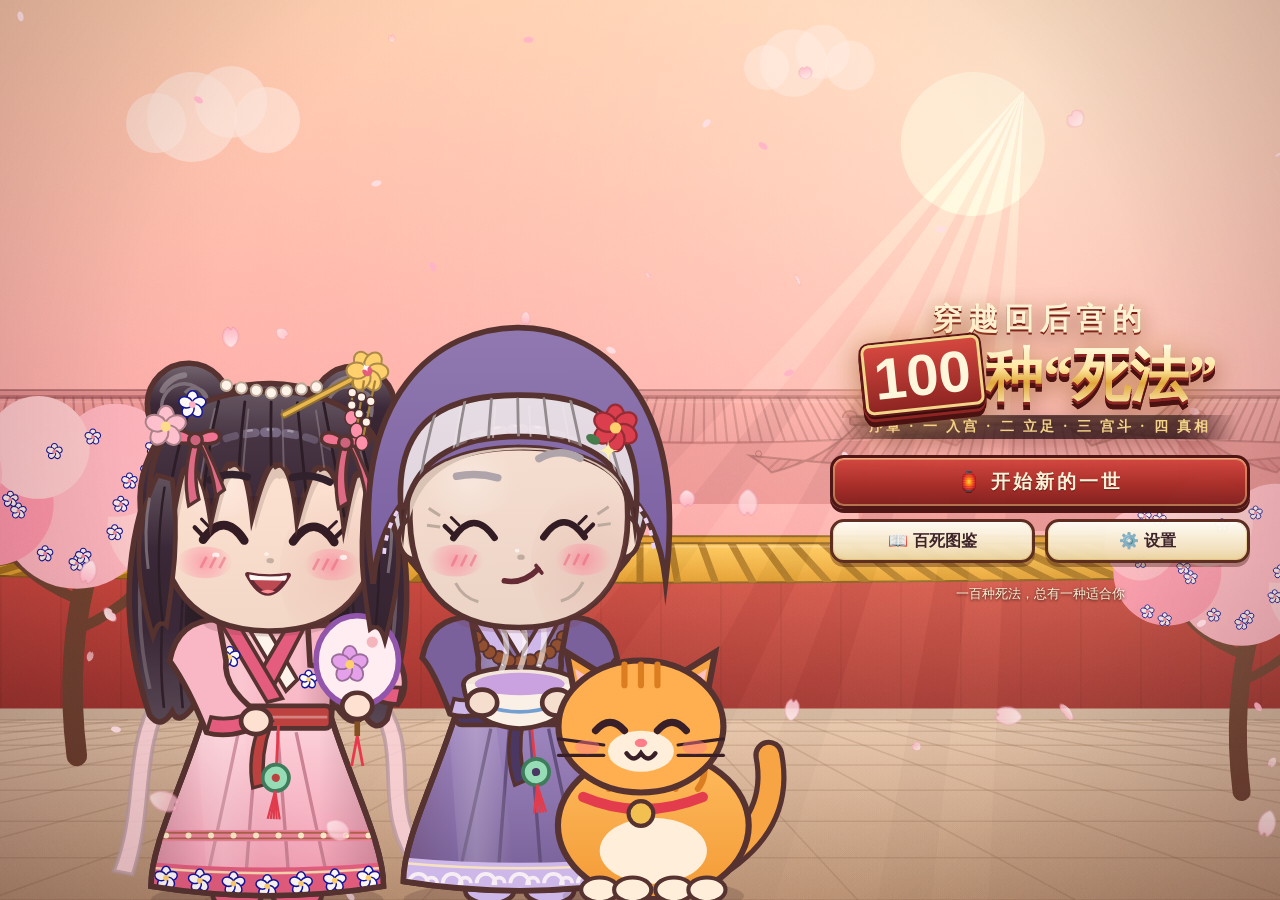
<file: index.html>
<!DOCTYPE html>
<html lang="zh-CN">
<head>
<meta charset="utf-8"><meta name="build" content="202610042229">
<meta name="viewport" content="width=device-width,initial-scale=1,maximum-scale=1,user-scalable=no,viewport-fit=cover">
<meta name="theme-color" content="#7a2a2a">
<meta name="apple-mobile-web-app-capable" content="yes">
<title>穿越回后宫的100种“死法”</title>
<link rel="icon" href="data:image/svg+xml,%3Csvg xmlns='http://www.w3.org/2000/svg' viewBox='0 0 64 64'%3E%3Ccircle cx='32' cy='32' r='30' fill='%23c0392b'/%3E%3Ctext x='32' y='44' font-size='34' text-anchor='middle' fill='%23fff'%3E卒%3C/text%3E%3C/svg%3E">
<link rel="stylesheet" href="style.css?v=202610042229">
<link rel="stylesheet" href="polish.css?v=202610042229">
</head>
<body class="nohud port">
<div id="app">
  <canvas id="stage"></canvas>
  <div id="tapLayer"></div>
  <div id="skipBadge"></div>
  <div id="hud">
    <div id="dayPill" class="pill"><b>序章</b></div>
    <div id="lifePill" class="pill">第1世</div>
    <button id="btnAuto" class="hbtn" aria-label="自动播放">▶</button>
    <button id="btnSkip" class="hbtn" aria-label="快进">⏩</button>
    <button id="btnMenu" class="hbtn" aria-label="菜单">☰</button>
    <div id="stats" title="点我看属性说明"></div>
  </div>
  <div id="dlg"><div class="nameTag"></div><div class="txt"></div><div class="next">▼</div></div>
  <div id="choices"></div>
  <div id="toasts"></div>

  <div id="dayCard" class="ov"><div class="dc"><div class="big"></div><div class="sub"></div></div></div>
  <div id="chapterCard" class="ov"><div class="cc"><div class="ct"></div><div class="cs"></div></div></div>

  <div id="titleOv" class="ov">
    <div class="logo"><div class="l1">穿越回后宫的</div><div class="l2"><span class="n100">100</span>种<q>死法</q></div><div class="l3">序章 · 一 入宫 · 二 立足 · 三 宫斗 · 四 真相</div></div>
    <div class="tbtns"><button class="btn pri tnew">🏮 开始新的一世</button><button class="btn tcont">📜 继续这一世</button><button class="btn tchap">📚 章节选择</button><button class="btn tgal">📖 百死图鉴</button><button class="btn tset">⚙️ 设置</button></div>
    <div class="tinfo"></div>
  </div>

  <div id="nameOv" class="ov"><div class="ncard">
    <div class="ntitle"></div><div class="nsub"></div><div class="nfields"></div><div class="nmsg"></div>
    <div class="nbtns"><button class="btn dice">🎲 随机</button><button class="btn pri seal"><span>落印</span></button></div>
    <div class="nhint">可以用英文字母……但后果自负 😏</div>
  </div></div>

  <div id="deathOv" class="ov"><div class="scroll">
    <div class="rod top"></div>
    <div class="paper">
      <div class="dno"></div><div class="dtitle"></div>
      <div class="dart"><canvas></canvas><div class="dnew">✨ 新收录</div></div>
      <div class="dcat"></div><div class="ddesc"></div><div class="droast"></div><div class="dmem"></div>
      <div class="dbtns"><button class="btn dspeak">🗣️ 再吐槽一次</button><button class="btn dmute"></button><button class="btn pri dgo">去奈何桥 ➜</button></div>
      <div class="dstamp">卒</div>
    </div>
    <div class="rod bot"></div>
  </div></div>

  <div id="stationOv" class="ov">
    <div class="sthead">🌉 奈何桥 · 轮回中转站</div>
    <canvas></canvas>
    <div class="stpanel"><div class="mpsay"></div><div class="mpstat"></div>
      <div class="stbtns"><button class="btn pri rb"></button><button class="btn rs">🐴 回到马车上</button><button class="btn rg">📖 图鉴</button><button class="btn rn">✍️ 改名</button></div>
    </div>
  </div>

  <div id="galleryOv" class="ov"><div class="gwrap">
    <div class="ghead"><b>📖 百死图鉴</b><button class="btn gclose">✕</button></div>
    <div class="gcount"></div>
    <div class="tabs"><button class="tab on" data-tab="death">💀 死法</button><button class="tab" data-tab="memory">🔮 记忆碎片</button><button class="tab" data-tab="ending">🏁 结局</button><button class="tab" data-tab="reward">🎁 奖励</button></div>
    <div class="ggrid"></div>
  </div></div>

  <div id="endOv" class="ov"><div class="ecard"><div class="etitle"></div><div class="ebody"></div>
    <div class="ebtns"><button class="btn pri en">▶ 进入下一章</button><button class="btn eg">📖 图鉴</button><button class="btn er">🔁 再来一世（收集死法）</button><button class="btn et">🏯 回到标题</button></div></div></div>

  <div id="gameOv"></div>
  <div id="modal" class="ov"><div class="mcard"><button class="mx" aria-label="关闭" title="关闭（Esc）">✕</button><div class="mtitle"></div><div class="mbody"></div><div class="mbtns"></div></div></div>
  <div id="fader"></div>
</div>
<script src="data/deaths.js?v=202610042229"></script>
<script src="data/memories.js?v=202610042229"></script>
<script src="data/deaths_ch2.js?v=202610042229"></script>
<script src="data/deaths_ch3.js?v=202610042229"></script>
<script src="data/deaths_ch4.js?v=202610042229"></script>
<script src="data/deaths_ch5.js?v=202610042229"></script>
<script src="art.js?v=202610042229"></script>
<script src="art_bg.js?v=202610042229"></script>
<script src="art_ch2.js?v=202610042229"></script>
<script src="art_ch3.js?v=202610042229"></script>
<script src="art_ch4.js?v=202610042229"></script>
<script src="art_ch5.js?v=202610042229"></script>
<script src="fx.js?v=202610042229"></script>
<script src="audio.js?v=202610042229"></script>
<script src="engine.js?v=202610042229"></script>
<script src="ui.js?v=202610042229"></script>
<script src="minigames/quiz.js?v=202610042229"></script>
<script src="minigames/tea.js?v=202610042229"></script>
<script src="minigames/gomoku.js?v=202610042229"></script>
<script src="minigames/milktea.js?v=202610042229"></script>
<script src="minigames/embroider.js?v=202610042229"></script>
<script src="minigames/dance.js?v=202610042229"></script>
<script src="minigames/cards.js?v=202610042229"></script>
<script src="minigames/spot.js?v=202610042229"></script>
<script src="minigames/escape.js?v=202610042229"></script>
<script src="minigames/sneak.js?v=202610042229"></script>
<script src="minigames/jianyao.js?v=202610042229"></script>
<script src="minigames/anhao.js?v=202610042229"></script>
<script src="minigames/huozai.js?v=202610042229"></script>
<script src="minigames/juzheng.js?v=202610042229"></script>
<script src="minigames/zuoci.js?v=202610042229"></script>
<script src="chapters/ch0.js?v=202610042229"></script>
<script src="chapters/ch1.js?v=202610042229"></script>
<script src="chapters/ch2.js?v=202610042229"></script>
<script src="chapters/ch3.js?v=202610042229"></script>
<script src="chapters/ch4.js?v=202610042229"></script>
<script src="chapters/ch5.js?v=202610042229"></script>
<script>
PALACE.G.setTitleCast = function () {
  const st = PALACE.G.stage;
  st.cast = [{ id: 'me', face: 'smile', pos: 0.36, x: 0.36, a: 1, pose: 'fan', prop: 'fan' }, { id: 'mengpo', face: 'smirk', pos: 0.7, x: 0.7, a: 1, prop: 'soup' }];
  st.cat = { pos: 0.88, x: 0.88, mood: 'happy' };
};
PALACE.G.boot();
</script>
</body>
</html>
</file>
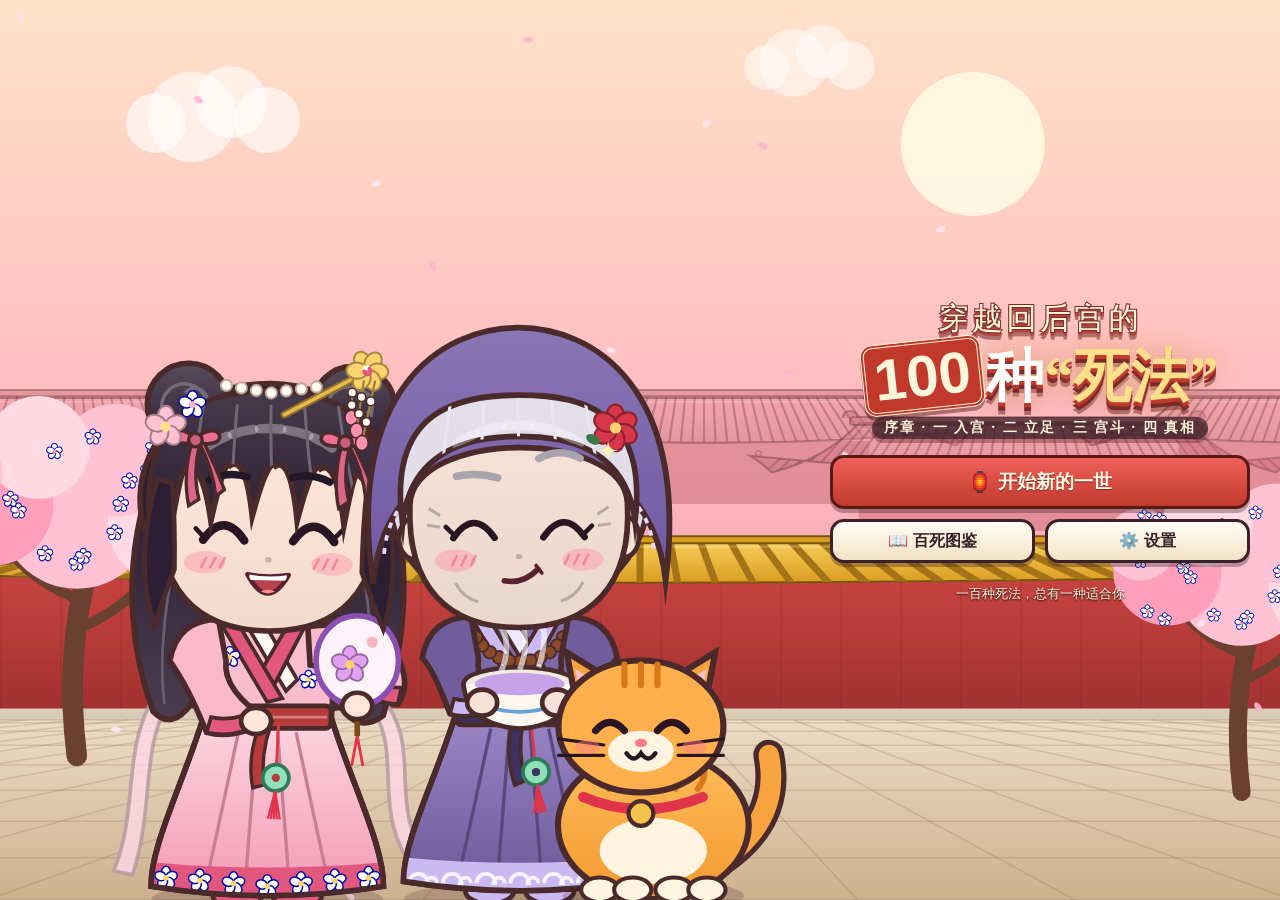
<file: v1/index.html>
<!DOCTYPE html>
<html lang="zh-CN">
<head>
<meta charset="utf-8"><meta name="build" content="202610042229">
<meta name="viewport" content="width=device-width,initial-scale=1,maximum-scale=1,user-scalable=no,viewport-fit=cover">
<meta name="theme-color" content="#7a2a2a">
<meta name="apple-mobile-web-app-capable" content="yes">
<title>穿越回后宫的100种“死法”</title>
<link rel="icon" href="data:image/svg+xml,%3Csvg xmlns='http://www.w3.org/2000/svg' viewBox='0 0 64 64'%3E%3Ccircle cx='32' cy='32' r='30' fill='%23c0392b'/%3E%3Ctext x='32' y='44' font-size='34' text-anchor='middle' fill='%23fff'%3E卒%3C/text%3E%3C/svg%3E">
<link rel="stylesheet" href="style.css?v=202610042229">
</head>
<body class="nohud port">
<div id="app">
  <canvas id="stage"></canvas>
  <div id="tapLayer"></div>
  <div id="skipBadge"></div>
  <div id="hud">
    <div id="dayPill" class="pill"><b>序章</b></div>
    <div id="lifePill" class="pill">第1世</div>
    <button id="btnAuto" class="hbtn" aria-label="自动播放">▶</button>
    <button id="btnSkip" class="hbtn" aria-label="快进">⏩</button>
    <button id="btnMenu" class="hbtn" aria-label="菜单">☰</button>
    <div id="stats" title="点我看属性说明"></div>
  </div>
  <div id="dlg"><div class="nameTag"></div><div class="txt"></div><div class="next">▼</div></div>
  <div id="choices"></div>
  <div id="toasts"></div>

  <div id="dayCard" class="ov"><div class="dc"><div class="big"></div><div class="sub"></div></div></div>
  <div id="chapterCard" class="ov"><div class="cc"><div class="ct"></div><div class="cs"></div></div></div>

  <div id="titleOv" class="ov">
    <div class="logo"><div class="l1">穿越回后宫的</div><div class="l2"><span class="n100">100</span>种<q>死法</q></div><div class="l3">序章 · 一 入宫 · 二 立足 · 三 宫斗 · 四 真相</div></div>
    <div class="tbtns"><button class="btn pri tnew">🏮 开始新的一世</button><button class="btn tcont">📜 继续这一世</button><button class="btn tchap">📚 章节选择</button><button class="btn tgal">📖 百死图鉴</button><button class="btn tset">⚙️ 设置</button></div>
    <div class="tinfo"></div>
  </div>

  <div id="nameOv" class="ov"><div class="ncard">
    <div class="ntitle"></div><div class="nsub"></div><div class="nfields"></div><div class="nmsg"></div>
    <div class="nbtns"><button class="btn dice">🎲 随机</button><button class="btn pri seal"><span>落印</span></button></div>
    <div class="nhint">可以用英文字母……但后果自负 😏</div>
  </div></div>

  <div id="deathOv" class="ov"><div class="scroll">
    <div class="rod top"></div>
    <div class="paper">
      <div class="dno"></div><div class="dtitle"></div>
      <div class="dart"><canvas></canvas><div class="dnew">✨ 新收录</div></div>
      <div class="dcat"></div><div class="ddesc"></div><div class="droast"></div><div class="dmem"></div>
      <div class="dbtns"><button class="btn dspeak">🗣️ 再吐槽一次</button><button class="btn dmute"></button><button class="btn pri dgo">去奈何桥 ➜</button></div>
      <div class="dstamp">卒</div>
    </div>
    <div class="rod bot"></div>
  </div></div>

  <div id="stationOv" class="ov">
    <div class="sthead">🌉 奈何桥 · 轮回中转站</div>
    <canvas></canvas>
    <div class="stpanel"><div class="mpsay"></div><div class="mpstat"></div>
      <div class="stbtns"><button class="btn pri rb"></button><button class="btn rs">🐴 回到马车上</button><button class="btn rg">📖 图鉴</button><button class="btn rn">✍️ 改名</button></div>
    </div>
  </div>

  <div id="galleryOv" class="ov"><div class="gwrap">
    <div class="ghead"><b>📖 百死图鉴</b><button class="btn gclose">✕</button></div>
    <div class="gcount"></div>
    <div class="tabs"><button class="tab on" data-tab="death">💀 死法</button><button class="tab" data-tab="memory">🔮 记忆碎片</button><button class="tab" data-tab="ending">🏁 结局</button><button class="tab" data-tab="reward">🎁 奖励</button></div>
    <div class="ggrid"></div>
  </div></div>

  <div id="endOv" class="ov"><div class="ecard"><div class="etitle"></div><div class="ebody"></div>
    <div class="ebtns"><button class="btn pri en">▶ 进入下一章</button><button class="btn eg">📖 图鉴</button><button class="btn er">🔁 再来一世（收集死法）</button><button class="btn et">🏯 回到标题</button></div></div></div>

  <div id="gameOv"></div>
  <div id="modal" class="ov"><div class="mcard"><button class="mx" aria-label="关闭" title="关闭（Esc）">✕</button><div class="mtitle"></div><div class="mbody"></div><div class="mbtns"></div></div></div>
  <div id="fader"></div>
</div>
<script src="data/deaths.js?v=202610042229"></script>
<script src="data/memories.js?v=202610042229"></script>
<script src="data/deaths_ch2.js?v=202610042229"></script>
<script src="data/deaths_ch3.js?v=202610042229"></script>
<script src="data/deaths_ch4.js?v=202610042229"></script>
<script src="data/deaths_ch5.js?v=202610042229"></script>
<script src="art.js?v=202610042229"></script>
<script src="art_bg.js?v=202610042229"></script>
<script src="art_ch2.js?v=202610042229"></script>
<script src="art_ch3.js?v=202610042229"></script>
<script src="art_ch4.js?v=202610042229"></script>
<script src="art_ch5.js?v=202610042229"></script>
<script src="audio.js?v=202610042229"></script>
<script src="engine.js?v=202610042229"></script>
<script src="ui.js?v=202610042229"></script>
<script src="minigames/quiz.js?v=202610042229"></script>
<script src="minigames/tea.js?v=202610042229"></script>
<script src="minigames/gomoku.js?v=202610042229"></script>
<script src="minigames/milktea.js?v=202610042229"></script>
<script src="minigames/embroider.js?v=202610042229"></script>
<script src="minigames/dance.js?v=202610042229"></script>
<script src="minigames/cards.js?v=202610042229"></script>
<script src="minigames/spot.js?v=202610042229"></script>
<script src="minigames/escape.js?v=202610042229"></script>
<script src="minigames/sneak.js?v=202610042229"></script>
<script src="minigames/jianyao.js?v=202610042229"></script>
<script src="minigames/anhao.js?v=202610042229"></script>
<script src="minigames/huozai.js?v=202610042229"></script>
<script src="minigames/juzheng.js?v=202610042229"></script>
<script src="minigames/zuoci.js?v=202610042229"></script>
<script src="chapters/ch0.js?v=202610042229"></script>
<script src="chapters/ch1.js?v=202610042229"></script>
<script src="chapters/ch2.js?v=202610042229"></script>
<script src="chapters/ch3.js?v=202610042229"></script>
<script src="chapters/ch4.js?v=202610042229"></script>
<script src="chapters/ch5.js?v=202610042229"></script>
<script>
PALACE.G.setTitleCast = function () {
  const st = PALACE.G.stage;
  st.cast = [{ id: 'me', face: 'smile', pos: 0.36, x: 0.36, a: 1, pose: 'fan', prop: 'fan' }, { id: 'mengpo', face: 'smirk', pos: 0.7, x: 0.7, a: 1, prop: 'soup' }];
  st.cat = { pos: 0.88, x: 0.88, mood: 'happy' };
};
PALACE.G.boot();
</script>
</body>
</html>
</file>
<file: style.css>
/* 穿越回后宫的100种“死法” —— 宣纸 / 卷轴 / 印章风格 UI */
:root{--ink:#3a2028;--red:#c0392b;--red2:#8e2a22;--gold:#e8b84a;--paper:#fff8ea;--paper2:#f6e7c8;--pink:#f7a8c0;--purple:#8a63c9;--sat:env(safe-area-inset-top,0px);--sab:env(safe-area-inset-bottom,0px);--sal:env(safe-area-inset-left,0px);--sar:env(safe-area-inset-right,0px);
--font:"Noto Sans CJK SC","PingFang SC","Microsoft YaHei",sans-serif;--serif:"Noto Serif CJK SC","Songti SC","STSong",serif}
*{box-sizing:border-box;-webkit-tap-highlight-color:transparent}
html,body{margin:0;height:100%;overflow:hidden;background:#2a1820;color:var(--ink);font-family:var(--font);touch-action:manipulation;-webkit-user-select:none;user-select:none;overscroll-behavior:none}
#app{position:fixed;inset:0;overflow:hidden}
#stage{position:absolute;inset:0;display:block;transition:filter .6s}
#stage.gray{filter:grayscale(.85) brightness(.8)}
#tapLayer{position:absolute;inset:0}
button{font-family:inherit;color:inherit;cursor:pointer}
.btn{min-height:44px;padding:8px 16px;border-radius:14px;border:3px solid var(--ink);background:linear-gradient(#fffdf6,#f3e2c4);font-size:16px;font-weight:700;box-shadow:0 4px 0 rgba(58,32,40,.35);transition:transform .08s}
.btn:active{transform:translateY(3px);box-shadow:0 1px 0 rgba(58,32,40,.35)}
.btn.pri{background:linear-gradient(#f0605a,#c0392b);color:#fff8e6;border-color:#5a1a14;text-shadow:0 1px 0 #7a1a14}
.btn.warn{background:#fde2e2;color:#8e2a22}
.ov{position:absolute;inset:0;display:none;z-index:20}
.ov.show{display:flex}

/* ---------- HUD ---------- */
#hud{position:absolute;left:0;right:0;top:0;padding:calc(6px + var(--sat)) calc(8px + var(--sar)) 4px calc(8px + var(--sal));display:flex;flex-wrap:wrap;gap:6px;align-items:center;z-index:8;pointer-events:none}
#hud>*{pointer-events:auto}
body.nohud #hud{display:none}
.pill{background:rgba(255,248,234,.92);border:2.5px solid var(--ink);border-radius:999px;padding:3px 12px;font-size:14px;box-shadow:0 2px 0 rgba(0,0,0,.2);white-space:nowrap}
#dayPill b{color:var(--red)} #dayPill i{font-style:normal;margin-left:6px;font-size:12px}
#lifePill{background:#efe3ff;color:#5a3a8a}
.hbtn{width:40px;height:40px;border-radius:50%;border:2.5px solid var(--ink);background:rgba(255,248,234,.92);font-size:17px;box-shadow:0 2px 0 rgba(0,0,0,.2);padding:0}
#btnAuto{margin-left:auto}#btnAuto.on{background:var(--gold)}
#btnSkip.on{background:var(--gold)}
#stats{display:flex;gap:4px;flex-wrap:nowrap;order:5;width:100%;cursor:pointer}
.st{flex:1;display:flex;align-items:center;justify-content:center;gap:2px;background:rgba(255,248,234,.88);border:2px solid rgba(58,32,40,.6);border-radius:10px;padding:2px 2px;font-size:13px;font-weight:700;min-width:0}
.st em{font-style:normal;font-size:12px}
body.land #stats{width:auto;order:2;flex:0 1 auto} body.land .st{flex:0 0 auto;padding:2px 6px}
body.land #btnAuto{margin-left:auto;order:3} body.land #btnSkip{order:3} body.land #btnMenu{order:4} body.land #lifePill{order:1}

/* ---------- 对话气泡 ---------- */
#dlg{position:absolute;z-index:9;display:none;left:calc(10px + var(--sal));right:calc(10px + var(--sar));bottom:calc(12px + var(--sab));min-height:118px;padding:22px 20px 24px;background:#fff;border:3.5px solid var(--ink);border-radius:26px;box-shadow:5px 6px 0 rgba(58,32,40,.28);font-size:17px;line-height:1.65;cursor:pointer}
#dlg.show{display:block;animation:pop .22s cubic-bezier(.3,1.6,.6,1)}
#dlg.choosing{display:none}
#dlg .txt{min-height:3.2em;white-space:normal;word-break:break-word}
#dlg .nameTag{position:absolute;top:-17px;left:18px;background:linear-gradient(#ff9fbc,#f0719a);color:#fff;border:3px solid var(--ink);border-radius:999px;padding:1px 14px;font-weight:900;font-size:15px;text-shadow:0 1px 0 #b0406a;box-shadow:0 3px 0 rgba(0,0,0,.2)}
#dlg .next{position:absolute;right:16px;bottom:6px;font-size:13px;color:var(--red);opacity:0}
#dlg.done .next{opacity:1;animation:bob 1s infinite}
#dlg::before,#dlg::after{content:"";position:absolute;display:var(--tail,none)}
/* 竖屏：尾巴朝上指向说话人 */
body.port #dlg.speech::before{left:calc(var(--tailx,60px) - 16px);top:-34px;border:17px solid transparent;border-bottom:20px solid var(--ink);border-top:0;transform:skewX(-14deg)}
body.port #dlg.speech::after{left:calc(var(--tailx,60px) - 11px);top:-25px;border:12px solid transparent;border-bottom:15px solid #fff;border-top:0;transform:skewX(-14deg)}
body.port #dlg.think::before{left:calc(var(--tailx,60px) - 2px);top:-26px;width:16px;height:16px;border-radius:50%;background:#f4efff;border:3px solid #7a62a8}
body.port #dlg.think::after{left:calc(var(--tailx,60px) + 8px);top:-44px;width:10px;height:10px;border-radius:50%;background:#f4efff;border:3px solid #7a62a8}
#dlg.think{background:#f4efff;border-color:#7a62a8;border-style:dashed;border-radius:40px;color:#4a3a6a}
#dlg.think .nameTag{background:linear-gradient(#c3a8ef,#9a7ad0);text-shadow:0 1px 0 #6a4aa0}
#dlg.narr{background:linear-gradient(#fffaf0,#f6e7c8);border-radius:8px;border-color:#7a4a2a;font-family:var(--serif);color:#4a2a1a;box-shadow:5px 6px 0 rgba(58,32,40,.28),inset 0 0 0 4px #fff8ea,inset 0 0 0 6px #d8b888}
#dlg.narr::before,#dlg.narr::after{display:none}
#dlg.big .txt{font-size:22px;font-weight:900}
/* 横屏：对话框在右侧，尾巴朝左 */
body.land #dlg{left:auto;right:calc(12px + var(--sar));width:40%;top:auto;bottom:calc(14px + var(--sab));min-height:120px}
body.land #dlg.speech::before{left:-30px;top:calc(var(--taily,60px) - 14px);border:14px solid transparent;border-right:28px solid var(--ink);border-left:0}
body.land #dlg.speech::after{left:-21px;top:calc(var(--taily,60px) - 10px);border:10px solid transparent;border-right:22px solid #fff;border-left:0}
body.land #dlg.think::before{left:-24px;top:var(--taily,60px);width:14px;height:14px;border-radius:50%;background:#f4efff;border:3px solid #7a62a8}
body.land #dlg.think::after{left:-42px;top:calc(var(--taily,60px) - 12px);width:9px;height:9px;border-radius:50%;background:#f4efff;border:3px solid #7a62a8}

/* ---------- 选项 ---------- */
#choices{position:absolute;z-index:10;display:none;left:calc(10px + var(--sal));right:calc(10px + var(--sar));bottom:calc(10px + var(--sab));max-height:62%;overflow-y:auto;flex-direction:column;gap:9px;padding:4px 2px 6px}
#choices.show{display:flex}
body.land #choices{left:auto;right:calc(12px + var(--sar));width:42%;max-height:78%}
#choices.many{gap:6px}#choices.many .choice{min-height:40px;padding:6px 12px;font-size:15px}
body.land #choices.many{max-height:84%;width:46%}body.land #choices.many .choice{min-height:34px;padding:4px 12px;font-size:14px;line-height:1.3}
body.land #choices.many .cq{padding:3px 10px;font-size:13px}
.cq{align-self:center;background:rgba(58,32,40,.82);color:#fff6dc;border-radius:12px;padding:6px 14px;font-size:14px;text-align:center;font-family:var(--serif)}
.choice{position:relative;text-align:left;min-height:50px;padding:11px 18px 11px 22px;font-size:16px;line-height:1.45;border:3px solid #7a3b2e;border-radius:12px;background:linear-gradient(90deg,#e6c98f 0,#fff9ea 9px,#fff9ea calc(100% - 9px),#e6c98f 100%);box-shadow:0 4px 0 rgba(90,40,30,.35);animation:slideIn .3s backwards;font-weight:600}
.choice:nth-child(2){animation-delay:.05s}.choice:nth-child(3){animation-delay:.1s}.choice:nth-child(4){animation-delay:.15s}.choice:nth-child(5){animation-delay:.2s}
.choice:active,.choice.picked{transform:scale(.97);background:#ffe1a8}
.choice small{display:block;font-size:12px;color:#8a5a3a;font-weight:400}
.choice.memo{border-color:#5a3a9a;background:linear-gradient(90deg,#c9b3ef 0,#f6f0ff 9px,#f6f0ff calc(100% - 9px),#c9b3ef 100%);color:#3a2370}
.choice .crys{margin-right:4px}
.choice.danger{animation:slideIn .3s backwards,wobble 2.6s 0.4s infinite}
.choice .gb{display:inline-block;margin-left:8px;font-size:11px;background:#5a4a6a;color:#fff;border-radius:999px;padding:1px 8px;vertical-align:2px}

/* ---------- 提示 ---------- */
#toasts{position:absolute;z-index:30;top:calc(80px + var(--sat));left:0;right:0;display:flex;flex-direction:column;align-items:center;gap:6px;pointer-events:none}
body.land #toasts{top:calc(54px + var(--sat))}
.toast{background:rgba(255,248,234,.96);border:2.5px solid var(--ink);border-radius:999px;padding:4px 14px;font-size:14px;font-weight:700;box-shadow:0 3px 0 rgba(0,0,0,.2);animation:pop .25s;transition:opacity .4s,transform .4s}
.toast.up{color:#2a7a4a}.toast.down{color:#b0303a}.toast.mem{background:#efe3ff;color:#4a2a8a;border-color:#5a3a9a}.toast.item{background:#fff1c8}
.toast.out{opacity:0;transform:translateY(-10px)}

/* ---------- 过场 ---------- */
#fader{position:absolute;inset:0;z-index:60;background:#1a0e14;opacity:0;pointer-events:none;transition:opacity .26s}
#fader.show{opacity:1;pointer-events:auto}#fader.cut{transition:none}
#dayCard,#chapterCard{z-index:40;align-items:center;justify-content:center;background:rgba(30,16,20,.55);animation:fadeIn .3s}
.dc{background:var(--red);color:#fff6dc;border:5px double #fff3d6;border-radius:16px;padding:22px 40px;text-align:center;transform:rotate(-3deg);box-shadow:0 10px 30px rgba(0,0,0,.4);animation:stampIn .5s cubic-bezier(.3,1.5,.6,1)}
.dc .big{font-family:var(--serif);font-size:46px;font-weight:900;letter-spacing:6px}.dc .sub{font-size:14px;margin-top:4px;opacity:.9}
.cc{text-align:center;color:#fff6dc;animation:fadeIn .8s}
.cc .ct{font-family:var(--serif);font-size:min(9vw,48px);font-weight:900;letter-spacing:4px;text-shadow:0 3px 0 var(--red2),0 0 24px rgba(232,184,74,.6)}
.cc .cs{margin-top:10px;font-size:16px;opacity:.9}

/* ---------- 弹窗 ---------- */
#modal{z-index:50;align-items:center;justify-content:center;background:rgba(30,16,20,.55);padding:calc(10px + var(--sat)) calc(12px + var(--sar)) calc(10px + var(--sab)) calc(12px + var(--sal))}
body.land .mcard{padding:12px 16px}
.mcard{position:relative;display:flex;flex-direction:column;width:min(440px,100%);max-height:100%;overflow:hidden;background:linear-gradient(#fffaf0,#f6e7c8);border:4px solid var(--ink);border-radius:20px;padding:18px;box-shadow:0 8px 0 rgba(0,0,0,.25);animation:pop .25s}
.mtitle{flex:none;font-family:var(--serif);font-size:20px;font-weight:900;color:var(--red2);margin-bottom:6px;padding-right:40px}
.mbody{flex:1 1 auto;min-height:0;overflow-y:auto;-webkit-overflow-scrolling:touch;overscroll-behavior:contain;touch-action:pan-y;margin-right:-6px;padding-right:6px}
.mx{position:absolute;top:8px;right:8px;width:40px;height:40px;border-radius:50%;border:3px solid var(--ink);background:#fff6e0;color:var(--ink);font-size:20px;font-weight:900;line-height:1;cursor:pointer;z-index:2;display:flex;align-items:center;justify-content:center;padding:0;touch-action:manipulation}
.mx:active{transform:scale(.92)}
.dgame{margin-top:6px;font-size:13px;background:#fff3d6;border:2px dashed #c08a5a;border-radius:10px;padding:5px 8px}
.mcard.gskip .mbtns{flex-direction:column}
.mcard.gskip .mbtns .btn{flex:none;width:100%}
.mbody p{margin:6px 0;line-height:1.55}
.mbody canvas.mini{width:100%;height:160px;border-radius:12px;border:3px solid var(--ink);background:#fff}
.mbody .dt{font-family:var(--serif);font-size:20px;font-weight:900;color:var(--red2)}
.mbody .rq{background:#fff;border:2px dashed #c08a5a;border-radius:10px;padding:6px 10px}
.mbtns{flex:none;display:flex;flex-wrap:wrap;gap:8px;justify-content:flex-end;margin-top:12px}
.mbtns .btn{flex:1 1 40%}
.set label{display:flex;align-items:center;justify-content:space-between;gap:10px;margin:10px 0;font-weight:700;font-size:15px}
.set input[type=range]{width:45%} .set input[type=checkbox]{width:24px;height:24px} .set select{font-size:15px;padding:4px}

/* ---------- 标题 ---------- */
#titleOv{z-index:15;flex-direction:column;align-items:center;justify-content:flex-start;padding:calc(18px + var(--sat)) 16px calc(16px + var(--sab));pointer-events:none}
#titleOv>*{pointer-events:auto}
.logo{text-align:center;font-family:var(--serif);font-weight:900;color:#fff6dc;filter:drop-shadow(0 4px 0 rgba(90,20,20,.5));animation:floaty 4s ease-in-out infinite}
.logo .l1{font-size:min(7vw,30px);letter-spacing:4px;-webkit-text-stroke:1px #7a2a2a;color:#fff3d6;text-shadow:0 3px 0 #b0403a}
.logo .l2{font-size:min(13vw,64px);line-height:1.1;color:#fff;text-shadow:0 4px 0 #c0392b,0 8px 0 #7a2a2a,0 0 30px rgba(255,200,120,.7)}
.logo .l2 q{quotes:"“" "”";color:#ffe08a}
.logo .n100{display:inline-block;background:var(--red);color:#fff6dc;border:4px double #fff3d6;border-radius:12px;padding:0 8px;margin-right:4px;transform:rotate(-6deg);text-shadow:none;font-family:var(--font)}
.logo .l3{margin-top:6px;font-size:14px;letter-spacing:2px;background:rgba(58,32,40,.7);display:inline-block;padding:2px 12px;border-radius:999px;text-shadow:none}
.tbtns{margin-top:auto;display:grid;grid-template-columns:1fr 1fr;gap:10px;width:min(440px,100%)}
.tbtns .tnew{grid-column:1/-1;font-size:19px;min-height:54px}
.tinfo{color:#fff6dc;font-size:13px;text-shadow:0 1px 2px #000;margin-top:6px}
body.land #titleOv{align-items:flex-end;justify-content:center;}
body.land .tbtns{margin-top:0}
body.land #titleOv{gap:16px;padding-right:calc(30px + var(--sar))}
body.land .logo,body.land .tbtns{width:min(420px,46%)} body.land .tinfo{width:min(420px,46%);text-align:center}

/* ---------- 命名 ---------- */
#nameOv{z-index:45;align-items:center;justify-content:center;background:rgba(30,16,20,.6);padding:14px}
.ncard{width:min(420px,100%);background:linear-gradient(#e9c48a,#c99558);border:4px solid #5a3018;border-radius:18px;padding:18px 18px 14px;box-shadow:0 10px 0 rgba(0,0,0,.3),inset 0 0 0 4px #f3dcae;animation:pop .3s;max-height:94%;overflow:auto}
#nameOv.modern .ncard{background:linear-gradient(#3a3a5a,#24243a);border-color:#0e0e1a;color:#eae6ff;box-shadow:0 10px 0 rgba(0,0,0,.3),inset 0 0 0 4px #5a5a8a}
.ntitle{font-family:var(--serif);font-size:24px;font-weight:900;text-align:center;color:#5a1a14;letter-spacing:4px}
#nameOv.modern .ntitle{color:#bfb0ff}
.nsub{font-size:14px;text-align:center;margin:4px 0 10px;opacity:.9}
.nf{display:flex;align-items:center;gap:8px;margin-top:8px;font-weight:900}
.nf span{width:56px;flex:none}
.nf input{flex:1;min-width:0;font-size:20px;font-family:var(--serif);padding:8px 12px;border-radius:10px;border:3px solid #5a3018;background:#fffaf0;color:var(--ink);-webkit-user-select:text;user-select:text}
.chips{display:flex;flex-wrap:wrap;gap:6px;margin:6px 0 0 64px}
.chip{border:2px solid rgba(58,32,40,.6);background:rgba(255,248,234,.75);border-radius:999px;padding:4px 10px;font-size:13px;min-height:32px}
#nameOv.modern .chip{background:rgba(220,210,255,.15);color:#eae6ff;border-color:#8a8ac0}
.nmsg{min-height:0;font-size:14px;color:#8e1a14;font-weight:700;margin-top:8px;display:none;background:#fff1e0;border-radius:10px;padding:6px 10px}
.nmsg.on{display:block;animation:shk .3s}
.nbtns{display:flex;gap:10px;margin-top:12px}.nbtns .btn{flex:1}
.seal{font-family:var(--serif);font-size:20px;letter-spacing:6px}
.seal.stamped span{display:inline-block;animation:stampIn .45s}
.nhint{text-align:center;font-size:12px;margin-top:8px;opacity:.75}

/* ---------- 死法卡（圣旨卷轴） ---------- */
#deathOv{z-index:35;align-items:center;justify-content:center;background:radial-gradient(rgba(40,10,10,.4),rgba(20,6,10,.85));padding:calc(10px + var(--sat)) 10px calc(10px + var(--sab))}
.scroll{position:relative;width:min(460px,100%);max-height:100%;display:flex;flex-direction:column}
.scroll .rod{height:22px;border-radius:11px;background:linear-gradient(#a8742a,#f7d670 40%,#b07a20);border:3px solid #5a3a10;margin:0 -12px;position:relative;z-index:2;box-shadow:0 3px 0 rgba(0,0,0,.3)}
.scroll .rod::before,.scroll .rod::after{content:"";position:absolute;top:-6px;width:18px;height:28px;border-radius:6px;background:#7a2a2a;border:3px solid #3a1010}
.scroll .rod::before{left:-14px}.scroll .rod::after{right:-14px}
.scroll .paper{position:relative;overflow:hidden auto;background:linear-gradient(90deg,#f0c85a,#ffe9a0 8%,#fff3c4 50%,#ffe9a0 92%,#f0c85a);border-left:3px solid #8a5a10;border-right:3px solid #8a5a10;padding:14px 18px 16px;text-align:center;max-height:0;transition:max-height .75s cubic-bezier(.5,0,.3,1)}
#deathOv.open .paper{max-height:calc(100vh - 80px);max-height:calc(100dvh - 80px)}
.scroll.shk{animation:shk .35s}
.dno{display:inline-block;font-size:14px;font-weight:900;color:#fff6dc;background:var(--red);border-radius:999px;padding:2px 14px;letter-spacing:2px}
.dtitle{font-family:var(--serif);font-size:min(7.4vw,30px);font-weight:900;color:#7a1a14;margin:6px 0 8px;line-height:1.25;text-shadow:0 2px 0 #fff}
.dart{position:relative;height:min(30vh,210px);border:3px solid #8a5a10;border-radius:12px;overflow:hidden;background:#fff}
.dart canvas{width:100%;height:100%;display:block}
.dnew{position:absolute;top:8px;left:8px;background:var(--gold);border:2px solid #5a3a10;border-radius:999px;padding:1px 10px;font-size:13px;font-weight:900;animation:bob 1s infinite}
.dcat{font-size:12px;color:#8a5a2a;margin-top:6px}
.ddesc{font-size:14px;line-height:1.6;margin-top:6px;color:#4a2a1a;text-align:left}
.droast{position:relative;margin:12px 6px 4px;background:#fff;border:3px solid var(--ink);border-radius:18px;padding:10px 12px;font-size:16px;font-weight:900;color:var(--red2);box-shadow:3px 4px 0 rgba(0,0,0,.2)}
.droast::before{content:"吐槽";position:absolute;left:-8px;top:-12px;background:var(--ink);color:#fff;font-size:11px;padding:1px 8px;border-radius:999px;transform:rotate(-8deg)}
.dmem{margin-top:8px;background:#efe3ff;border:2px solid #5a3a9a;border-radius:10px;padding:5px;color:#3a2370;font-size:14px}
.dbtns{display:flex;flex-wrap:wrap;gap:8px;margin-top:12px}.dbtns .btn{flex:1 1 30%;font-size:14px;padding:6px 8px}.dbtns .dgo{flex:1 1 100%;font-size:17px}
.dstamp{position:absolute;right:10px;top:118px;width:72px;height:72px;border:5px solid var(--red);border-radius:12px;color:var(--red);font-family:var(--serif);font-size:50px;font-weight:900;line-height:64px;opacity:0;transform:rotate(-14deg) scale(3);background:rgba(255,255,255,.15)}
.dstamp.slam{opacity:.88;transform:rotate(-14deg) scale(1);transition:transform .25s cubic-bezier(.5,1.8,.6,1),opacity .15s}

/* ---------- 奈何桥 ---------- */
#stationOv{z-index:34;flex-direction:column;background:#1a1430}
.sthead{position:absolute;top:calc(8px + var(--sat));left:0;right:0;text-align:center;color:#e8e0ff;font-family:var(--serif);font-weight:900;font-size:18px;letter-spacing:3px;text-shadow:0 2px 6px #000;z-index:2}
#stationOv canvas{flex:1;width:100%;min-height:0;display:block}
.stpanel{background:linear-gradient(#2a2246,#1a1430);border-top:4px solid #6a5aa0;padding:12px 14px calc(12px + var(--sab));color:#eae6ff;max-height:58%;overflow:auto}
.mpsay p{margin:0 0 6px;background:rgba(255,255,255,.08);border-radius:12px;padding:6px 10px;font-size:14px;line-height:1.5}
.mpsay p:first-child{font-weight:900;color:#ffe08a;font-size:15px}
.mpstat{font-size:13px;text-align:center;margin:6px 0;color:#c8bfff}.mpstat b{color:#ffe08a}
.stbtns{display:grid;grid-template-columns:1fr 1fr 1fr;gap:8px}
.stbtns .rb{grid-column:1/-1;font-size:18px;line-height:1.2}.stbtns .rb small{display:block;font-size:12px;font-weight:400}
.stbtns .btn{font-size:14px;padding:6px;color:var(--ink)}.stbtns .btn.pri{color:#fff8e6}
.stbtns .rn.hl{animation:wobble 1.2s infinite;background:#ffe08a}
body.land #stationOv{flex-direction:row}
body.land #stationOv canvas{width:55%;flex:none;height:100%}
body.land .stpanel{width:45%;max-height:none;border-top:0;border-left:4px solid #6a5aa0;padding-top:calc(40px + var(--sat))}

/* ---------- 图鉴 ---------- */
#galleryOv{z-index:48;background:rgba(30,16,20,.7);align-items:center;justify-content:center;padding:calc(8px + var(--sat)) 8px calc(8px + var(--sab))}
.gwrap{width:min(760px,100%);height:100%;display:flex;flex-direction:column;background:linear-gradient(#fffaf0,#f3e2c4);border:4px solid var(--ink);border-radius:18px;padding:10px 12px;box-shadow:0 8px 0 rgba(0,0,0,.25)}
.ghead{display:flex;justify-content:space-between;align-items:center;font-family:var(--serif);font-size:21px;color:var(--red2)}
.gclose{width:44px;padding:0}
.gcount{font-size:13px;margin:4px 0}.gcount b{color:var(--red)}
.tabs{display:flex;gap:6px;margin-bottom:8px}.tab{flex:1;min-height:40px;border:2.5px solid var(--ink);border-radius:12px;background:#fff8ea;font-weight:700;font-size:15px}
.tab.on{background:var(--red);color:#fff}
.ggrid{flex:1;overflow-y:auto;display:grid;gap:6px;align-content:start;padding:2px}
.ggrid.death{grid-template-columns:repeat(auto-fill,minmax(70px,1fr))}
.ggrid.memory{grid-template-columns:repeat(auto-fill,minmax(150px,1fr))}
.gcell{height:84px;display:flex;flex-direction:column;align-items:center;justify-content:center;gap:1px;border:2px solid #b8a080;border-radius:10px;background:#e8ddc8;color:#9a8a70;padding:3px;font-size:11px;min-height:44px;overflow:hidden}
.gcell i{font-style:normal;font-size:10px;font-weight:700}.gcell b{font-size:20px}.gcell span{font-size:11px;line-height:1.15;text-align:center;max-height:2.4em;overflow:hidden}
.gcell.avail{background:#fff4dc;border-color:#d0a050;color:#8a5a2a}
.gcell.got{background:linear-gradient(#fff3c4,#f7d670);border-color:#8a5a10;color:#5a1a14;font-weight:700}
.gcell.extra{border-style:dashed}
.mcell{border:2px solid #b8a080;border-radius:10px;background:#e8ddc8;padding:6px 8px;font-size:13px;color:#8a7a60}
.mcell i{font-style:normal;font-size:11px;font-weight:700}.mcell b{display:block;font-size:14px}.mcell small{display:block;margin-top:2px;line-height:1.35}
.mcell.got{background:linear-gradient(#f6f0ff,#d9c8f5);border-color:#5a3a9a;color:#3a2370}

/* ---------- 章末 ---------- */
#endOv{z-index:36;align-items:center;justify-content:center;background:rgba(30,16,20,.55);padding:14px}
.ecard{width:min(460px,100%);max-height:94%;overflow:auto;background:linear-gradient(#fff3c4,#f7d670);border:4px solid #5a3a10;border-radius:20px;padding:16px;box-shadow:0 8px 0 rgba(0,0,0,.25);animation:pop .4s}
.etitle{font-family:var(--serif);font-size:24px;font-weight:900;color:var(--red2);text-align:center}
.ebody ul{padding-left:18px;line-height:1.8;font-size:14px}.erank{text-align:center;font-weight:900;font-size:17px}
.tease{background:#fff8ea;border:2px dashed #c08a5a;border-radius:12px;padding:8px;font-size:14px;text-align:center}
.ebtns{display:flex;flex-direction:column;gap:8px}

/* ---------- 小游戏 ---------- */
#gameOv{position:absolute;inset:0;z-index:30;display:none}
#gameOv.show{display:block}
#gameOv.quiz{background:linear-gradient(#f6e7c8,#e9cf9c);overflow:auto}
.qwrap{max-width:520px;margin:0 auto;padding:calc(10px + var(--sat)) 12px calc(12px + var(--sab));min-height:100%;display:flex;flex-direction:column}
.qhead{display:flex;gap:10px;align-items:center}
.qmama{width:96px;height:96px;flex:none;border-radius:50%;border:3px solid var(--ink);background:radial-gradient(#fff,#f3dcae)}
.qht{flex:1;display:flex;flex-direction:column;gap:3px}.qht b{font-family:var(--serif);font-size:22px;color:var(--red2)}
.qprog,.qscore{font-size:14px;font-weight:700}
.qbar{height:12px;border:2.5px solid var(--ink);border-radius:999px;background:#fff;overflow:hidden}.qbar i{display:block;height:100%;background:linear-gradient(90deg,#7fb8a8,#bfe0a0);transition:width .1s linear}
.qbar.low i{background:linear-gradient(90deg,#e2577e,#f2a24d)}
.qcard{margin-top:12px;background:#fffaf0;border:3.5px solid var(--ink);border-radius:18px;padding:16px;box-shadow:0 6px 0 rgba(0,0,0,.2);position:relative}
.qcard.in{animation:pop .3s}
.qq{font-family:var(--serif);font-size:20px;font-weight:900;line-height:1.5;margin-bottom:12px}
.qopts{display:flex;flex-direction:column;gap:9px}
.qopt{min-height:52px;text-align:left;font-size:16px;font-weight:700;padding:10px 14px;border:3px solid #7a3b2e;border-radius:12px;background:#fff4dc;box-shadow:0 3px 0 rgba(90,40,30,.3)}
.qopt em{font-style:normal;display:inline-block;width:28px;height:28px;line-height:24px;text-align:center;border-radius:50%;border:2px solid #7a3b2e;margin-right:8px;background:#fff;font-family:var(--serif)}
.qopt.right{background:#c9efc0;border-color:#2a7a3a}.qopt.wrong{background:#ffc9c9;border-color:#b0303a;animation:shk .3s}
.qfb{min-height:24px;margin-top:10px;font-size:15px;opacity:0}.qfb.on{opacity:1;animation:pop .25s}
.qfb b{display:inline-block;width:34px;height:34px;line-height:28px;text-align:center;border:3px solid;border-radius:8px;font-family:var(--serif);transform:rotate(-10deg);margin-right:6px}
.qfb.ok b{color:#2a7a3a}.qfb.bad b{color:var(--red)}
.qtip{text-align:center;font-size:13px;margin-top:10px;opacity:.75}
.qres{text-align:center}.qbig{font-size:64px;font-weight:900;color:var(--red2);font-family:var(--serif)}.qbig small{font-size:20px}
.qstamp{display:inline-block;border:5px solid var(--red);color:var(--red);font-family:var(--serif);font-size:30px;font-weight:900;padding:2px 14px;border-radius:10px;transform:rotate(-10deg);animation:stampIn .5s}
.qres.pass .qstamp{border-color:#2a7a3a;color:#2a7a3a}
.qres .btn{margin-top:12px;width:100%}
#gameOv.tea{touch-action:none;background:#f6d6a8}
.tcv{position:absolute;inset:0;width:100%;height:100%;display:block}
.thud{position:absolute;top:calc(8px + var(--sat));left:12px;right:12px;display:flex;flex-wrap:wrap;gap:8px;align-items:center;background:rgba(255,248,234,.92);border:3px solid var(--ink);border-radius:14px;padding:6px 12px;font-size:14px;z-index:3;pointer-events:none}
.thud b{font-family:var(--serif);color:var(--red2);font-size:17px}.tspill{font-weight:700}
.tprog{flex:1 1 100%;height:10px;border:2px solid var(--ink);border-radius:999px;background:#fff;overflow:hidden}.tprog i{display:block;height:100%;background:linear-gradient(90deg,#f2c24d,#e2577e)}
.tzone{position:absolute;bottom:0;top:30%;width:50%;display:flex;align-items:flex-end;justify-content:center;padding-bottom:calc(18px + var(--sab));z-index:2}
.tzone.tl{left:0}.tzone.tr{right:0}
.tzone span{background:rgba(255,255,255,.75);border:3px solid var(--ink);border-radius:999px;padding:10px 18px;font-weight:900;font-size:16px;transition:transform .1s}
.tzone.on{background:rgba(255,220,120,.18)}.tzone.on span{transform:scale(1.12);background:var(--gold)}
.tintro{position:absolute;inset:0;z-index:5;display:flex;align-items:center;justify-content:center;background:rgba(30,16,20,.45);padding:16px}
.tbox{width:min(380px,100%);background:#fffaf0;border:4px solid var(--ink);border-radius:18px;padding:16px;text-align:center;animation:pop .3s}
.tbox h3{margin:0 0 6px;font-family:var(--serif);font-size:24px;color:var(--red2)}.tbox p{line-height:1.6;margin:6px 0}.tbox .terr{font-size:13px;color:#b0303a}.tbox .btn{width:100%;margin-top:8px}


/* ---------- 第二章小游戏 ---------- */
#gameOv.gomoku,#gameOv.milktea,#gameOv.embroider{touch-action:none;background:linear-gradient(#f6e7c8,#e9cf9c);display:none;flex-direction:column;align-items:center;padding:calc(8px + var(--sat)) 10px calc(10px + var(--sab));gap:8px}
#gameOv.gomoku.show,#gameOv.milktea.show,#gameOv.embroider.show{display:flex}
.ghud{width:min(560px,100%);display:flex;flex-wrap:wrap;gap:6px 10px;align-items:center;justify-content:space-between;background:rgba(255,248,234,.94);border:3px solid var(--ink);border-radius:14px;padding:6px 12px;font-weight:700;font-size:14px}
.ghud b{font-family:var(--serif);color:var(--red2);font-size:17px}
.gboard{flex:1;min-height:0;width:100%;display:flex;align-items:center;justify-content:center}
.gcv{width:min(92vw,calc(100vh - 170px),560px);height:min(92vw,calc(100vh - 170px),560px);display:block;touch-action:none}
.gfoot{width:min(560px,100%);display:flex;gap:8px;align-items:center;justify-content:space-between}
.gmsg{font-weight:700;font-size:14px;flex:1}
.gfoot .btn{min-height:40px;padding:6px 12px;font-size:14px}
body.land .gcv{width:min(calc(100vh - 150px),70vw);height:min(calc(100vh - 150px),70vw)}
.mcv{width:min(560px,100%);flex:1;min-height:120px;border:3px solid var(--ink);border-radius:14px;display:block}
.mord{width:min(560px,100%);background:#fffaf0;border:3px solid var(--ink);border-radius:12px;padding:6px 10px;font-weight:700;font-size:15px;display:flex;flex-wrap:wrap;align-items:center;gap:4px}
.mord em{font-style:normal;opacity:.5}
.mchip{display:inline-block;padding:2px 8px;border-radius:999px;border:2px solid #c9a87a;background:#fff4dc}
.mchip.ok{background:#c9efc0;border-color:#2a7a3a;text-decoration:line-through}.mchip.nx{border-color:var(--red);animation:bob 1s infinite}
.mpat{width:min(560px,100%);height:10px;border:2px solid var(--ink);border-radius:999px;background:#fff;overflow:hidden}.mpat i{display:block;height:100%;background:#7fb8a8}
.mbtnz{width:min(560px,100%);display:grid;grid-template-columns:repeat(3,1fr);gap:8px}
.ming{min-height:58px;font-size:15px;font-weight:900;display:flex;flex-direction:column;align-items:center;justify-content:center;padding:4px;touch-action:manipulation}
.ming span{font-size:24px;line-height:1.1}.ming.hit{transform:scale(.92);background:var(--gold)}
body.land .mbtnz{grid-template-columns:repeat(6,1fr)}body.land .ming{min-height:50px}
.ecv{width:min(620px,100%);flex:1;min-height:200px;border:3px solid var(--ink);border-radius:14px;display:block;touch-action:none}

/* ---------- 动画 ---------- */
@keyframes pop{from{transform:scale(.85);opacity:0}to{transform:none;opacity:1}}
@keyframes fadeIn{from{opacity:0}to{opacity:1}}
@keyframes bob{50%{transform:translateY(-4px)}}
@keyframes floaty{50%{transform:translateY(-6px)}}
@keyframes slideIn{from{transform:translateY(16px);opacity:0}to{transform:none;opacity:1}}
@keyframes wobble{0%,86%,100%{transform:none}89%{transform:rotate(-1.3deg) translateX(-2px)}92%{transform:rotate(1.3deg) translateX(2px)}95%{transform:rotate(-.8deg)}}
@keyframes shk{25%{transform:translateX(-6px)}50%{transform:translateX(6px)}75%{transform:translateX(-3px)}}
@keyframes stampIn{0%{transform:scale(2.6) rotate(-3deg);opacity:0}70%{transform:scale(.92) rotate(-3deg);opacity:1}100%{transform:scale(1) rotate(-3deg)}}
@media (max-height:430px){#dlg{font-size:15px;padding:16px 16px 20px;min-height:96px}.choice{min-height:44px;padding:7px 14px;font-size:15px}.dart{height:26vh}.dtitle{font-size:22px}.logo .l2{font-size:44px}}
/* 横屏死法卡：左图右文 */
body.land .scroll{width:min(880px,96%)}
body.land .scroll .paper{display:grid;grid-template-columns:44% 1fr;column-gap:16px;align-content:start;text-align:left}
body.land .dno{grid-column:1;grid-row:1;justify-self:center}
body.land .dtitle{grid-column:1;grid-row:2;text-align:center;font-size:min(3.4vw,28px)}
body.land .dart{grid-column:1;grid-row:3/span 4;height:auto;min-height:150px;max-height:52vh}
body.land .dcat{grid-column:2;grid-row:1;margin-top:0}
body.land .ddesc{grid-column:2;grid-row:2}
body.land .droast{grid-column:2;grid-row:3;margin:10px 0 4px}
body.land .dmem{grid-column:2;grid-row:4}
body.land .dbtns{grid-column:2;grid-row:5}
body.land .dstamp{top:auto;bottom:16px;left:calc(44% - 70px);right:auto}

body.land .logo .l2{font-size:min(5.6vw,58px);white-space:nowrap}
.qwrap{justify-content:center}
.qmama{width:120px;height:120px}
@media (max-height:500px){.qwrap{justify-content:flex-start}.qmama{width:84px;height:84px}}
/* ---------- 第三章小游戏 ---------- */
#gameOv.dance,#gameOv.cards,#gameOv.spot,#gameOv.escape{touch-action:none;background:linear-gradient(#f6e7c8,#e9cf9c);display:none;flex-direction:column;align-items:center;padding:calc(8px + var(--sat)) 10px calc(10px + var(--sab));gap:8px}
#gameOv.dance.show,#gameOv.cards.show,#gameOv.spot.show,#gameOv.escape.show{display:flex}
.dcv,.ccv,.scv,.xcv{width:min(620px,100%);flex:1;min-height:150px;border:3px solid var(--ink);border-radius:14px;display:block;touch-action:none}
.dbtnz,.xbtnz{width:min(620px,100%);display:grid;grid-template-columns:repeat(3,1fr);gap:8px}.xbtnz{grid-template-columns:1fr 1fr}
.dbtn,.xbtn{min-height:64px;font-size:16px;font-weight:900;display:flex;flex-direction:column;align-items:center;justify-content:center;touch-action:manipulation}
.dbtn span{font-size:24px;line-height:1.1}.dbtn.hit{transform:scale(.92);background:var(--gold)}
.cmsg,.smsg{width:min(620px,100%);background:#fffaf0;border:3px solid var(--ink);border-radius:12px;padding:6px 10px;font-weight:700;font-size:15px;min-height:1.6em}
.chand{width:min(620px,100%);display:flex;gap:10px;justify-content:center;align-items:center;flex-wrap:wrap;min-height:96px}
.ccard{width:84px;height:116px;display:flex;flex-direction:column;align-items:center;justify-content:center;padding:2px;background:#fffaf0;border-color:#2a3a6a;touch-action:manipulation}
.ccard i{font-style:normal;font-size:18px}.ccard b{font-family:var(--serif);font-size:30px;color:#2a3a6a;line-height:1.1}.ccard small{opacity:.55;font-size:12px}
.cres{font-weight:900;font-size:16px;padding:6px 10px;border-radius:10px;background:#fff4dc;border:2px solid #c9a87a}.cres.w{color:#2a7a3a}.cres.l{color:#8a1f2b}
@media (max-height:500px){.chand{min-height:64px}.ccard{height:62px;width:56px}.ccard b{font-size:20px}.ccard i{font-size:13px}.dbtn,.xbtn{min-height:44px}.cmsg,.smsg{font-size:13px;padding:3px 8px}}

/* ---------- 快进 / 自动播放 ---------- */
#skipBadge{position:absolute;left:50%;top:calc(58px + var(--sat));transform:translateX(-50%);z-index:26;display:none;pointer-events:none;background:rgba(40,24,30,.82);color:#ffe08a;font-weight:900;font-size:14px;padding:4px 14px;border-radius:999px;border:2px solid #e8b84a;letter-spacing:1px}
#skipBadge.show{display:block;animation:bob 0.6s infinite}
body.land #skipBadge{top:calc(10px + var(--sat))}
#dlg.readline .txt{color:#5a4a6a}
.choice .gb.picked{background:#3f9a6a;color:#fff}
/* ---------- 第四章小游戏 ---------- */
#gameOv.sneak,#gameOv.jianyao,#gameOv.anhao{touch-action:none;background:linear-gradient(#f6e7c8,#e9cf9c);display:none;flex-direction:column;align-items:center;padding:calc(8px + var(--sat)) 10px calc(10px + var(--sab));gap:8px}
#gameOv.sneak.show,#gameOv.jianyao.show,#gameOv.anhao.show{display:flex}
.kcv,.jcv,.acv{width:min(620px,100%);flex:1;min-height:150px;border:3px solid var(--ink);border-radius:14px;display:block;touch-action:none}
.jmsg,.amsg{width:min(620px,100%);background:#fffaf0;border:3px solid var(--ink);border-radius:12px;padding:6px 10px;font-weight:700;font-size:15px;min-height:1.6em}
.kbtn{width:min(620px,100%);min-height:66px;font-size:18px;font-weight:900;touch-action:none;user-select:none;-webkit-user-select:none;-webkit-touch-callout:none}
.kbtn.hit{transform:scale(.97);background:#7ad07a;color:#123}
.aopts{width:min(620px,100%);display:grid;grid-template-columns:1fr;gap:8px;min-height:120px}
.abtn{min-height:46px;font-size:16px;font-weight:900;touch-action:manipulation;padding:6px 10px}
.abtn.good{background:#c9efc0;border-color:#2a7a3a;color:#1a4a22}.abtn.bad{background:#f8c8c8;border-color:#8a1f2b;color:#5a1018}
@media (max-height:500px){.kbtn{min-height:48px}.abtn{min-height:36px;font-size:14px;padding:3px 8px}.jmsg,.amsg{font-size:13px;padding:3px 8px}.aopts{gap:5px;min-height:0}}
/* 横屏：小游戏左画布、右操作 */
body.land #gameOv.gp.show{display:grid;grid-template-columns:minmax(0,1fr) minmax(220px,34%);grid-template-rows:auto repeat(8,auto) 1fr;align-items:start;column-gap:12px;row-gap:8px;padding:calc(6px + var(--sat)) calc(10px + var(--sar)) calc(8px + var(--sab)) calc(10px + var(--sal,0px))}
body.land #gameOv.gp>.ghud{grid-column:1/-1;grid-row:1;width:100%;padding:3px 12px}
body.land #gameOv.gp>canvas,body.land #gameOv.gp>.gboard{grid-column:1;grid-row:2/-1;width:100%;height:100%;min-height:0;align-self:stretch;contain:size}
body.land #gameOv.gp>*:not(.ghud):not(canvas):not(.gboard):not(.tintro){grid-column:2;width:100%;min-width:0}
body.land #gameOv.gp .gcv{width:min(calc(100vh - 70px - var(--sat) - var(--sab)),100%);height:min(calc(100vh - 70px - var(--sat) - var(--sab)),100%)}
body.land #gameOv.gp .mbtnz{grid-template-columns:repeat(3,1fr)}
body.land #gameOv.gp .dbtnz{grid-template-columns:1fr}
body.land #gameOv.gp .dbtn{min-height:52px}
body.land #gameOv.gp .gfoot{flex-direction:column;align-items:stretch}
body.land #gameOv.gp .chand{min-height:0}
body.land #gameOv.gp .kbtn{min-height:120px}
/* ---------- 第五章小游戏 ---------- */
#gameOv.huozai,#gameOv.juzheng,#gameOv.zuoci{touch-action:none;background:linear-gradient(#f6e7c8,#e9cf9c);display:none;flex-direction:column;align-items:center;padding:calc(8px + var(--sat)) 10px calc(10px + var(--sab));gap:8px}
#gameOv.huozai.show,#gameOv.juzheng.show,#gameOv.zuoci.show{display:flex}
#gameOv.huozai{background:linear-gradient(#5a1e10,#2a0e08)}
.hcv,.jzcv,.zcv{width:min(620px,100%);flex:1;min-height:140px;border:3px solid var(--ink);border-radius:14px;display:block;touch-action:none}
.zcv{min-height:120px}
.jzq{min-height:3.2em;line-height:1.5}
.jzq small{font-weight:400;color:#6a5a4a}
.jzcards{width:min(620px,100%);display:grid;grid-template-columns:repeat(auto-fill,minmax(130px,1fr));gap:6px}
.jzc{min-height:44px;font-size:15px;font-weight:900;padding:4px 8px;touch-action:manipulation}
.jzc.trap{background:linear-gradient(#f3ecff,#d9c8f5);border-color:#5a3a9a;color:#3a2370}
.jzc.decoy{background:#fff6e0}
.jzc.used{opacity:.35}
.zrules{width:min(620px,100%);background:#fffaf0;border:3px solid var(--ink);border-radius:12px;padding:4px 10px;font-size:13px;line-height:1.45}
.zrules p{margin:2px 0}.zrules p.bad{color:#c0392b;font-weight:900;background:#ffe2e2;border-radius:6px}
.zpeople,.zseats{width:min(620px,100%);display:grid;grid-template-columns:repeat(6,1fr);gap:5px}
.zseats{grid-template-columns:repeat(3,1fr)}
.zp,.zs{min-height:40px;font-size:14px;font-weight:900;padding:2px 4px;touch-action:manipulation}
.zp.on{background:#f2c24d;transform:scale(1.05)}.zp.placed{opacity:.55}
.zs i{display:block;font-style:normal;font-size:11px;color:#8a6a4a}.zs b{font-size:14px}.zs.full{background:#fff3c4}
.zgo{width:min(620px,100%);min-height:44px}
@media (max-height:500px){.zrules{font-size:11px;line-height:1.3;padding:2px 8px}.zp,.zs{min-height:32px;font-size:12px}.jzc{min-height:34px;font-size:13px}.zcv{min-height:60px}}
body.land #gameOv.zuoci.show{grid-template-columns:minmax(0,1fr) minmax(300px,52%);overflow-y:auto;row-gap:5px}
body.land #gameOv.zuoci .zpeople{grid-template-columns:repeat(6,1fr)}
body.land #gameOv.zuoci .zrules{font-size:10.5px;line-height:1.25;padding:2px 8px}
body.land #gameOv.zuoci .zmsg{font-size:12px;padding:3px 8px}
body.land #gameOv.zuoci .zp,body.land #gameOv.zuoci .zs{min-height:30px;font-size:12px}
body.land #gameOv.zuoci .zs i{display:inline;margin-right:4px}
body.land #gameOv.zuoci .zgo{min-height:36px}
/* ---------- 结局 ---------- */
#finOv{z-index:37;display:none;position:absolute;inset:0;background:rgba(20,10,16,.82);align-items:center;justify-content:center;padding:calc(10px + var(--sat)) 10px calc(10px + var(--sab))}
#finOv.show{display:flex}
.fcard{width:min(560px,100%);max-height:100%;display:flex;flex-direction:column;background:linear-gradient(#fff8e6,#f3dca8);border:4px solid #5a3a10;border-radius:20px;overflow:hidden;box-shadow:0 8px 0 rgba(0,0,0,.25);animation:pop .4s}
.fcard canvas{width:100%;height:min(38vh,260px);display:block;border-bottom:3px solid #5a3a10;background:#222}
.fbody{padding:10px 14px;overflow:auto;flex:1;min-height:0}
.fkind{text-align:center;font-size:13px;color:#8a5a2a;font-weight:700}
.ftitle{font-family:var(--serif);font-size:26px;font-weight:900;color:var(--red2);text-align:center;margin:2px 0}
.fline{text-align:center;font-weight:700;font-size:15px;margin:6px 0}
.fstat{font-size:13px;line-height:1.7;text-align:center;color:#5a3a2a}
.fcred{height:150px;overflow:hidden;position:relative;border:2px dashed #c08a5a;border-radius:12px;background:#fffaf0;margin-top:8px;mask-image:linear-gradient(transparent,#000 18%,#000 82%,transparent);-webkit-mask-image:linear-gradient(transparent,#000 18%,#000 82%,transparent)}
.fcred .roll{position:absolute;left:0;right:0;text-align:center;font-size:13px;line-height:1.9;animation:roll 34s linear infinite}
.fcred .roll b{color:var(--red2)}
@keyframes roll{from{transform:translateY(40px)}to{transform:translateY(-100%)}}
.fbtns{display:flex;flex-wrap:wrap;gap:6px;padding:8px 12px 12px}.fbtns .btn{flex:1 1 40%;min-height:42px}
body.land .fcard{width:min(860px,100%);flex-direction:row}
body.land .fcard canvas{width:50%;height:auto;border-bottom:0;border-right:3px solid #5a3a10}
body.land .fside{width:50%;display:flex;flex-direction:column;min-height:0}
.fside{display:flex;flex-direction:column;min-height:0;flex:1}
@media (max-height:500px){.fcred{height:90px}.ftitle{font-size:20px}}
.ecell{border:2px solid #b8a080;border-radius:10px;background:#e8ddc8;padding:6px 8px;font-size:13px;color:#8a7a60;text-align:left}
.ecell b{display:block;font-size:15px}.ecell i{font-style:normal;font-size:11px;font-weight:700}
.ecell.got{background:linear-gradient(#fff8e6,#f7d670);border-color:#5a3a10;color:#3a2a10;cursor:pointer}
.ggrid.ending,.ggrid.reward{grid-template-columns:repeat(auto-fill,minmax(150px,1fr))}
.rcell{border:2px solid #b8a080;border-radius:10px;background:#e8ddc8;padding:6px 8px;font-size:13px;color:#8a7a60}
.rcell.got{background:linear-gradient(#eaffef,#bfe8c8);border-color:#2a7a3a;color:#1a4a22}.rcell b{display:block;font-size:14px}
.rcell .btn{margin-top:4px;width:100%;min-height:34px}
</file>
<file: polish.css>
/* polish.css —— 画面质感 v2：宫廷漆器 + 宣纸 + 描金 的统一 UI 皮肤（只改外观，不改结构）
   色板：朱漆 #9e2a2b / 深漆 #5e1719 / 描金 #d9a441 / 浅金 #f3d58a / 宣纸 #fbf3e2 / 墨 #2b1a1e / 玉 #3f8f7a */
:root{--lac:#9e2a2b;--lac2:#5e1719;--au:#d9a441;--au2:#f3d58a;--silk:#fbf3e2;--silk2:#f1e2c2;--inkd:#2b1a1e;--jade:#3f8f7a;
--fret:url("data:image/svg+xml,%3Csvg xmlns='http://www.w3.org/2000/svg' width='26' height='26' viewBox='0 0 26 26'%3E%3Cpath d='M2 24V2h22M6 24V6h14v8h-8v-4' fill='none' stroke='%23c9963e' stroke-width='2'/%3E%3C/svg%3E");
--ease-pop:cubic-bezier(.34,1.56,.64,1);--ease-out:cubic-bezier(.22,1,.36,1)}

/* ---------- 通用按钮：漆面 + 金边 + 按下压扁 ---------- */
.btn{border-color:#5a2a1e;background:linear-gradient(#fffdf5,#f4e3c0 70%,#ead39f);box-shadow:0 4px 0 rgba(70,30,20,.38),inset 0 1px 0 #fff,inset 0 0 0 1px rgba(217,164,65,.35);transition:transform .12s var(--ease-out),box-shadow .12s,filter .15s;position:relative;overflow:hidden}
.btn:hover{filter:brightness(1.04)}
.btn:active{transform:translateY(3px) scale(.985);box-shadow:0 1px 0 rgba(70,30,20,.38),inset 0 1px 0 #fff}
.btn.pri{background:linear-gradient(#d4473f,#a82c27 55%,#7e1e1c);border-color:#4a1210;color:#fff6dc;text-shadow:0 1px 0 #5a120e;box-shadow:0 4px 0 #4a1210,inset 0 1px 0 rgba(255,200,160,.6),inset 0 0 0 2px rgba(243,213,138,.45)}
.btn.pri::after{content:"";position:absolute;top:0;bottom:0;width:40%;left:-60%;background:linear-gradient(100deg,transparent,rgba(255,240,200,.35),transparent);transform:skewX(-20deg);animation:sheen 3.6s ease-in-out infinite}
@keyframes sheen{0%,62%{left:-60%}100%{left:130%}}

/* ---------- HUD ---------- */
.pill,.hbtn{background:linear-gradient(rgba(255,251,240,.95),rgba(246,232,200,.95));border-color:#5a2a1e;box-shadow:0 2px 0 rgba(60,25,20,.3),inset 0 0 0 1px rgba(217,164,65,.5)}
#dayPill{background:linear-gradient(#c23b34,#8e2522);color:#fff3d6;border-color:#4a1210;text-shadow:0 1px 0 rgba(60,10,10,.5)}
#dayPill b{color:#ffe7a8}#dayPill i{color:#fff3d6}
.hbtn{transition:transform .12s var(--ease-out)}.hbtn:active{transform:scale(.9)}
.hbtn.on{background:linear-gradient(#f3d58a,#d9a441);box-shadow:0 0 0 2px rgba(255,230,160,.6),0 2px 0 rgba(60,25,20,.3)}

/* ---------- 对话框：宣纸 + 回纹描金角花 + 朱漆名牌 ---------- */
#dlg{background:var(--fret) top 5px left 5px no-repeat,var(--fret) top 5px right 5px no-repeat,var(--fret) bottom 5px left 5px no-repeat,var(--fret) bottom 5px right 5px no-repeat,
  repeating-linear-gradient(0deg,rgba(160,120,60,.035) 0 2px,transparent 2px 5px),linear-gradient(#fffcf3,#fbf1dc);
  border:3px solid #6b3a26;border-radius:18px;box-shadow:0 0 0 2px rgba(255,248,230,.9),0 0 0 4px rgba(201,150,62,.75),6px 8px 0 rgba(43,26,30,.28),0 10px 26px rgba(43,20,24,.25);color:#2b1a1e;padding:24px 22px 26px}
#dlg>.txt{position:relative}
#dlg.show{animation:dlgIn .26s var(--ease-pop)}
@keyframes dlgIn{from{transform:translateY(10px) scale(.96);opacity:0}to{transform:none;opacity:1}}
#dlg .nameTag{top:-19px;left:22px;padding:2px 18px 3px;border-radius:6px;border:2px solid #3a0e0c;font-family:var(--serif);letter-spacing:3px;font-size:16px;
  background:linear-gradient(#c8423a,#962723 60%,#6e1a19);color:#fff3d6;text-shadow:0 1px 0 #4a0c0a;box-shadow:0 0 0 2px #f0cf86,0 0 0 3.5px #6e1a19,0 4px 6px rgba(0,0,0,.25)}
#dlg .nameTag::before,#dlg .nameTag::after{content:"";position:absolute;top:50%;width:9px;height:9px;margin-top:-4.5px;background:#f0cf86;transform:rotate(45deg);border:1.5px solid #6e1a19}
#dlg .nameTag::before{left:-8px}#dlg .nameTag::after{right:-8px}
body.port #dlg.speech::before{border-bottom-color:#6b3a26}
body.port #dlg.speech::after{border-bottom-color:#fffbf0}
body.land #dlg.speech::before{border-right-color:#6b3a26}
body.land #dlg.speech::after{border-right-color:#fffbf0}
#dlg.think{background:var(--fret) top 5px left 5px no-repeat,var(--fret) bottom 5px right 5px no-repeat,linear-gradient(#f8f4ff,#ece3fb);border-color:#6a52a0;border-style:solid;border-radius:30px;color:#3e2e66;box-shadow:0 0 0 2px rgba(255,255,255,.85),0 0 0 4px rgba(150,120,210,.6),6px 8px 0 rgba(43,26,30,.22)}
#dlg.think .nameTag{background:linear-gradient(#a98ae0,#7a5cbc);border-color:#3a2a6a;box-shadow:0 0 0 2px #e8dcff,0 0 0 3.5px #4a3a80,0 4px 6px rgba(0,0,0,.2)}
#dlg.think .nameTag::before,#dlg.think .nameTag::after{background:#e8dcff;border-color:#4a3a80}
#dlg.narr{background:var(--fret) top 6px left 6px no-repeat,var(--fret) top 6px right 6px no-repeat,var(--fret) bottom 6px left 6px no-repeat,var(--fret) bottom 6px right 6px no-repeat,
  radial-gradient(ellipse at 50% 0,rgba(255,255,255,.8),transparent 70%),linear-gradient(#fbf2dd,#efdcb4);border-radius:6px;border-color:#6b3a26;box-shadow:0 0 0 2px rgba(255,248,230,.9),0 0 0 4px rgba(201,150,62,.8),6px 8px 0 rgba(43,26,30,.28)}
#dlg .next{right:18px;bottom:7px;width:12px;height:12px;font-size:0;color:transparent;background:linear-gradient(135deg,#f3d58a,#b8862e);transform:rotate(45deg);border:1.5px solid #6e1a19;border-radius:2px}
#dlg.done .next{opacity:1;animation:nextBob 1.1s ease-in-out infinite}
@keyframes nextBob{0%,100%{transform:translateY(0) rotate(45deg)}50%{transform:translateY(-4px) rotate(45deg)}}
#dlg .txt .ch{opacity:0}
#dlg .txt .ch.on{animation:chIn .22s var(--ease-out) forwards}
@keyframes chIn{from{opacity:0;text-shadow:0 0 8px rgba(217,164,65,.9)}to{opacity:1;text-shadow:none}}
#dlg.readline .txt{color:#5c4a68}

/* ---------- 选项：描金木牌 + 流苏 + 光泽扫过 ---------- */
.choice{border:2.5px solid #6b3a26;border-radius:10px;padding:12px 18px 12px 30px;color:#2b1a1e;
  background:linear-gradient(90deg,rgba(217,164,65,.55) 0,rgba(217,164,65,0) 14px),linear-gradient(#fffcf2,#f6e8c8);
  box-shadow:0 0 0 2px rgba(255,248,230,.85),0 0 0 3.5px rgba(201,150,62,.55),0 4px 0 rgba(70,30,20,.35);transition:transform .14s var(--ease-out),box-shadow .14s,background .2s;overflow:hidden;animation:choiceIn .38s var(--ease-pop) backwards}
.choice::before{content:"";position:absolute;left:11px;top:50%;width:9px;height:9px;margin-top:-5px;background:linear-gradient(135deg,#e05a4a,#9e2a2b);transform:rotate(45deg);border:1.5px solid #5e1719;box-shadow:0 0 0 2px rgba(243,213,138,.7)}
.choice::after{content:"";position:absolute;top:0;bottom:0;width:30%;left:-40%;background:linear-gradient(100deg,transparent,rgba(255,245,210,.65),transparent);transform:skewX(-18deg);pointer-events:none}
.choice:hover::after{animation:sweep .7s var(--ease-out)}
@keyframes sweep{to{left:120%}}
@media (hover:hover){.choice:hover{transform:translateX(4px);box-shadow:0 0 0 2px rgba(255,248,230,.9),0 0 0 3.5px rgba(217,164,65,.95),0 5px 0 rgba(70,30,20,.35),0 0 18px rgba(243,213,138,.55)}}
.choice:active{transform:scale(.97);background:linear-gradient(#fff3d0,#f3d58a)}
.choice.picked{animation:picked .42s var(--ease-out) forwards;background:linear-gradient(#fff6d8,#f3d58a)}
@keyframes picked{0%{transform:scale(.97)}40%{transform:scale(1.03);box-shadow:0 0 0 2px #fff,0 0 0 4px #d9a441,0 0 26px rgba(243,213,138,.95)}100%{transform:scale(1)}}
#choices.chosen .choice:not(.picked){opacity:.35;filter:grayscale(.5);transition:opacity .25s,filter .25s}
@keyframes choiceIn{from{transform:translateY(14px) scale(.96);opacity:0}to{transform:none;opacity:1}}
.choice.memo{background:linear-gradient(90deg,rgba(150,110,220,.5) 0,rgba(150,110,220,0) 14px),linear-gradient(#faf6ff,#e9defb);border-color:#4a3480;color:#33205e}
.choice.memo::before{background:linear-gradient(135deg,#b89af0,#6a4ab0);border-color:#33205e}
#choices .cq{background:linear-gradient(#c8423a,#8e2522);color:#fff3d6;border:2px solid #3a0e0c;box-shadow:0 0 0 2px #f0cf86,0 0 0 3.5px #6e1a19;font-family:var(--serif);letter-spacing:1px}

/* ---------- 过场：水墨晕开 ---------- */
#fader{background:radial-gradient(ellipse at 50% 50%,#2a1820 0,#160c11 70%);transition:opacity .26s ease}
#fader::before{content:"";position:absolute;inset:-20%;background:radial-gradient(circle at 30% 40%,rgba(80,40,50,.55),transparent 35%),radial-gradient(circle at 72% 62%,rgba(60,30,40,.5),transparent 30%);transform:scale(.6);opacity:0;transition:transform .5s var(--ease-out),opacity .3s}
#fader.show::before{transform:scale(1.15);opacity:1}
#fader::after{content:"";position:absolute;left:50%;top:50%;width:46px;height:46px;margin:-23px;border:2px solid rgba(217,164,65,.55);transform:rotate(45deg) scale(.4);opacity:0;transition:transform .45s var(--ease-pop),opacity .25s}
#fader.show::after{transform:rotate(45deg) scale(1);opacity:1}
#fader.cut::before,#fader.cut::after{transition:none}

/* ---------- 日期牌：竖挂宣纸 + 朱印 ---------- */
#dayCard,#chapterCard{background:radial-gradient(ellipse at 50% 50%,rgba(30,14,18,.35),rgba(20,8,12,.78))}
.dc{position:relative;background:linear-gradient(#fdf6e6,#efdcb4);color:#2b1a1e;border:3px solid #6b3a26;border-radius:4px;padding:26px 46px 22px;transform:none;
  box-shadow:0 0 0 3px #f6ebd2,0 0 0 5px #c9963e,0 18px 40px rgba(0,0,0,.45);animation:dcIn .55s var(--ease-pop)}
.dc::before{content:"";position:absolute;left:-14px;right:-14px;top:-12px;height:10px;border-radius:5px;background:linear-gradient(#b07a20,#f7d670 45%,#8a5a10);border:2px solid #4a2a08}
.dc::after{content:"印";position:absolute;right:-12px;bottom:-12px;width:38px;height:38px;border-radius:6px;background:#b8332c;color:#fff1d6;font-family:var(--serif);font-weight:900;font-size:22px;line-height:38px;text-align:center;transform:rotate(-10deg) scale(0);animation:sealIn .3s .45s var(--ease-pop) forwards;box-shadow:0 0 0 2px #fbe3c0 inset}
.dc .big{color:#7a1a14;font-size:50px;letter-spacing:10px;text-shadow:0 2px 0 rgba(255,255,255,.7);clip-path:inset(0 100% 0 0);animation:brush .55s .12s var(--ease-out) forwards}
.dc .sub{color:#6b3a26;opacity:0;animation:fadeUp .4s .5s var(--ease-out) forwards;letter-spacing:2px}
@keyframes dcIn{from{transform:translateY(-30px) scaleY(.4);opacity:0}to{transform:none;opacity:1}}
@keyframes brush{to{clip-path:inset(0 0 0 0)}}
@keyframes sealIn{from{transform:rotate(-10deg) scale(2.4);opacity:0}to{transform:rotate(-10deg) scale(1);opacity:1}}
@keyframes fadeUp{from{opacity:0;transform:translateY(8px)}to{opacity:.95;transform:none}}

/* ---------- 章节标题卡：描金漆屏 ---------- */
.cc{position:relative;padding:34px min(9vw,64px) 28px;background:radial-gradient(ellipse at 50% 30%,rgba(158,42,43,.95),rgba(80,18,20,.97));border:3px solid #f0cf86;border-radius:6px;
  box-shadow:0 0 0 4px #5e1719,0 0 0 6px #c9963e,0 24px 60px rgba(0,0,0,.55);animation:ccIn .7s var(--ease-pop)}
.cc::before,.cc::after{content:"";position:absolute;left:18px;right:18px;height:2px;background:linear-gradient(90deg,transparent,#f0cf86 20%,#f0cf86 80%,transparent)}
.cc::before{top:12px}.cc::after{bottom:12px}
.cc .ct{color:#fff3d6;font-size:min(9vw,50px);letter-spacing:8px;text-shadow:0 3px 0 #3a0e0c,0 0 26px rgba(243,213,138,.7);clip-path:inset(0 100% 0 0);animation:brush .8s .25s var(--ease-out) forwards}
.cc .cs{color:#f3d58a;opacity:0;animation:fadeUp .5s .85s var(--ease-out) forwards;letter-spacing:3px}
@keyframes ccIn{from{transform:scale(.7);opacity:0;filter:blur(6px)}to{transform:none;opacity:1;filter:none}}

/* ---------- 标题页 ---------- */
.logo{filter:drop-shadow(0 6px 10px rgba(90,20,20,.45))}
.logo .l1{color:#fff3d6;-webkit-text-stroke:0;text-shadow:0 2px 0 #7a1a14,0 0 12px rgba(255,220,160,.6);letter-spacing:6px;animation:fadeUp .7s .1s var(--ease-out) backwards}
.logo .l2{background:linear-gradient(180deg,#fffbe8 0%,#ffe7a0 40%,#e0a83a 62%,#fff1c0 100%);-webkit-background-clip:text;background-clip:text;color:transparent;-webkit-text-fill-color:transparent;text-shadow:none;
  filter:drop-shadow(0 3px 0 #8e2522) drop-shadow(0 5px 0 #4a1210) drop-shadow(0 0 18px rgba(255,200,120,.55));animation:logoIn .9s .2s var(--ease-pop) backwards}
.logo .l2 q{-webkit-text-fill-color:transparent;background:inherit;-webkit-background-clip:text;background-clip:text}
.logo .n100{-webkit-text-fill-color:#fff6dc;background:linear-gradient(#d4473f,#8e2522);border:3px solid #f3d58a;box-shadow:0 0 0 2px #5e1719,0 4px 0 #3a0e0c;border-radius:8px;animation:sealIn .45s 1s var(--ease-pop) backwards;display:inline-block}
.logo .l3{background:linear-gradient(90deg,transparent,rgba(43,20,24,.75) 15%,rgba(43,20,24,.75) 85%,transparent);border-radius:0;padding:3px 26px;color:#f3d58a;letter-spacing:3px;animation:fadeUp .6s .7s var(--ease-out) backwards}
@keyframes logoIn{from{transform:scale(.6) translateY(10px);opacity:0}to{transform:none;opacity:1}}
#titleOv .tbtns .btn{animation:fadeUp .45s var(--ease-out) backwards;opacity:.97}
#titleOv .tbtns .btn:nth-child(1){animation-delay:.9s}#titleOv .tbtns .btn:nth-child(2){animation-delay:1s}#titleOv .tbtns .btn:nth-child(3){animation-delay:1.08s}#titleOv .tbtns .btn:nth-child(4){animation-delay:1.16s}#titleOv .tbtns .btn:nth-child(5){animation-delay:1.24s}
#titleOv .tbtns .tnew{font-family:var(--serif);letter-spacing:3px}
.tinfo{color:#fff3d6;text-shadow:0 1px 3px rgba(0,0,0,.8)}

/* ---------- 弹窗 / 命名 ---------- */
#modal,#nameOv,#galleryOv,#endOv{backdrop-filter:blur(2px);-webkit-backdrop-filter:blur(2px)}
.mcard{background:var(--fret) top 6px left 6px no-repeat,var(--fret) bottom 6px right 6px no-repeat,linear-gradient(#fffcf3,#f4e5c6);border:3px solid #6b3a26;border-radius:14px;box-shadow:0 0 0 2px #fbf3e2,0 0 0 4px #c9963e,0 14px 34px rgba(0,0,0,.4);animation:dlgIn .28s var(--ease-pop)}
.mtitle{color:#7a1a14;letter-spacing:1px}
.mx{border-color:#6b3a26;background:linear-gradient(#fffdf5,#f1dfb8);box-shadow:0 2px 0 rgba(70,30,20,.35);transition:transform .12s}
.mx:hover{transform:rotate(90deg)}
.ncard{border-color:#4a2410;box-shadow:0 0 0 3px #f3dcae,0 0 0 5px #8a5a10,0 16px 40px rgba(0,0,0,.45),inset 0 0 0 4px #f3dcae}

/* ---------- 死法卡：卷轴展开 + 盖章冲击 ---------- */
#deathOv{background:radial-gradient(ellipse at 50% 45%,rgba(60,14,14,.45),rgba(16,4,8,.9))}
#deathOv.open .scroll{animation:scrollIn .5s var(--ease-pop)}
@keyframes scrollIn{from{transform:scale(.85) translateY(-20px);opacity:0}to{transform:none;opacity:1}}
.scroll .paper{background:repeating-linear-gradient(0deg,rgba(160,110,30,.05) 0 2px,transparent 2px 6px),linear-gradient(90deg,#e9bb4c,#ffe9a0 7%,#fff6d4 50%,#ffe9a0 93%,#e9bb4c)}
.dtitle{color:#7a1a14;letter-spacing:1px}
#deathOv.open .dtitle{animation:titlePop .5s .55s var(--ease-pop) backwards}
@keyframes titlePop{from{transform:scale(1.6);opacity:0;filter:blur(3px)}to{transform:none;opacity:1;filter:none}}
.dno{background:linear-gradient(#c8423a,#8e2522);box-shadow:0 0 0 2px #f3d58a,0 0 0 3.5px #6e1a19}
.dart{border-color:#8a5a10;box-shadow:inset 0 0 0 3px rgba(255,248,220,.9),inset 0 0 18px rgba(120,80,20,.25)}
.droast{border-color:#5e1719;border-radius:14px;background:linear-gradient(#fff,#fff8ec)}
.dstamp{border:5px double var(--red);color:var(--red);box-shadow:0 0 0 2px rgba(192,57,43,.25);background:rgba(255,255,255,.12);text-shadow:0 0 1px rgba(192,57,43,.5)}
.dstamp.slam{opacity:.92;transform:rotate(-14deg) scale(1);transition:none;animation:slam .42s var(--ease-out)}
@keyframes slam{0%{transform:rotate(-24deg) scale(3.2);opacity:0}55%{transform:rotate(-12deg) scale(.86);opacity:1}75%{transform:rotate(-15deg) scale(1.08)}100%{transform:rotate(-14deg) scale(1)}}
.dstamp::before,.dstamp::after{content:"";position:absolute;inset:-12px;border-radius:50%;pointer-events:none;opacity:0}
.dstamp.slam::before{border:3px solid rgba(192,57,43,.6);animation:ring .5s .18s var(--ease-out) forwards}
.dstamp.slam::after{background:radial-gradient(circle,rgba(192,57,43,.45) 0 3px,transparent 4px) 0 0/14px 14px;animation:inksplat .55s .18s var(--ease-out) forwards}
@keyframes ring{0%{transform:scale(.5);opacity:1}100%{transform:scale(2.1);opacity:0}}
@keyframes inksplat{0%{transform:scale(.6) rotate(0);opacity:.9}100%{transform:scale(1.8) rotate(25deg);opacity:0}}
.scroll.shk{animation:bigShk .42s var(--ease-out)}
@keyframes bigShk{0%{transform:none}15%{transform:translate(-9px,4px) rotate(-.6deg)}30%{transform:translate(8px,-3px) rotate(.5deg)}48%{transform:translate(-5px,2px)}66%{transform:translate(3px,-1px)}100%{transform:none}}

/* ---------- 图鉴 ---------- */
.gwrap{background:var(--fret) top 6px left 6px no-repeat,var(--fret) top 6px right 6px no-repeat,linear-gradient(#fffcf3,#f1e0bd);border:3px solid #6b3a26;border-radius:14px;box-shadow:0 0 0 2px #fbf3e2,0 0 0 4px #c9963e,0 14px 34px rgba(0,0,0,.4);animation:dlgIn .3s var(--ease-pop)}
.ghead{letter-spacing:2px}
.tab{border-color:#6b3a26;background:linear-gradient(#fffdf5,#f1dfb8);transition:transform .12s}
.tab.on{background:linear-gradient(#c8423a,#8e2522);color:#fff3d6;box-shadow:0 0 0 2px #f3d58a inset}
.gcell{border-radius:8px;transition:transform .15s var(--ease-pop),box-shadow .15s;background:repeating-linear-gradient(45deg,rgba(120,100,80,.06) 0 4px,transparent 4px 8px),#e6dbc5}
.gcell.got{background:radial-gradient(ellipse at 50% 20%,#fffbe6,transparent 70%),linear-gradient(#fff1c0,#efc860);box-shadow:inset 0 0 0 2px rgba(255,250,220,.8),0 2px 0 rgba(90,60,10,.35)}
.gcell.got b{color:#7a1a14;font-family:var(--serif)}
@media (hover:hover){.gcell.got:hover,.mcell.got:hover{transform:translateY(-3px) scale(1.04);box-shadow:0 6px 12px rgba(90,60,10,.35)}}
.gcell.got:active{transform:scale(.95)}
.ggrid>*{animation:fadeUp .35s var(--ease-out) backwards}
.ggrid>*:nth-child(4n+1){animation-delay:.02s}.ggrid>*:nth-child(4n+2){animation-delay:.05s}.ggrid>*:nth-child(4n+3){animation-delay:.08s}.ggrid>*:nth-child(4n){animation-delay:.11s}

/* ---------- 章末 / 结局 ---------- */
.ecard{border-color:#5e1719;box-shadow:0 0 0 3px #fff3c4,0 0 0 5px #8a5a10,0 16px 40px rgba(0,0,0,.45);animation:dlgIn .4s var(--ease-pop)}

/* ---------- 小游戏：统一外框 + 打击反馈 ---------- */
#gameOv.gomoku,#gameOv.milktea,#gameOv.embroider,#gameOv.dance,#gameOv.cards,#gameOv.spot,#gameOv.escape,#gameOv.sneak,#gameOv.jianyao,#gameOv.anhao,#gameOv.juzheng,#gameOv.zuoci,#gameOv.quiz{
  background:var(--fret) top calc(6px + var(--sat)) left 6px no-repeat,var(--fret) bottom calc(6px + var(--sab)) right 6px no-repeat,radial-gradient(ellipse at 50% 0,rgba(255,250,235,.9),transparent 60%),repeating-linear-gradient(0deg,rgba(160,110,30,.04) 0 2px,transparent 2px 6px),linear-gradient(#f6e8c8,#e3c58e)}
#gameOv.show{animation:fadeIn .25s}
.ghud{border-color:#6b3a26;background:linear-gradient(rgba(255,252,242,.97),rgba(246,232,200,.97));box-shadow:0 0 0 2px rgba(255,248,230,.8),0 0 0 3.5px rgba(201,150,62,.6),0 3px 0 rgba(70,30,20,.25)}
.ghud b{color:#7a1a14}
#gameOv.gp canvas{box-shadow:0 4px 12px rgba(90,50,20,.2)}
#gameOv.fxshake{animation:bigShk .4s var(--ease-out)}
.fxburst{position:absolute;z-index:70;width:0;height:0;pointer-events:none}
.fxburst i{position:absolute;left:-5px;top:-5px;width:10px;height:10px;background:radial-gradient(circle,#fff 0 20%,#ffe58a 35%,rgba(255,200,80,0) 70%);border-radius:50%;animation:burst .62s var(--ease-out) forwards}
.fxburst i:nth-child(3n){background:radial-gradient(circle,#fff 0 20%,#ff9ab8 35%,rgba(255,120,160,0) 70%)}
.fxburst i:nth-child(4n){width:14px;height:14px;left:-7px;top:-7px;clip-path:polygon(50% 0,62% 38%,100% 50%,62% 62%,50% 100%,38% 62%,0 50%,38% 38%);background:#fff3b0}
.fxburst.big i{width:13px;height:13px;left:-6.5px;top:-6.5px}
@keyframes burst{0%{transform:translate(0,0) scale(.4);opacity:1}70%{opacity:1}100%{transform:translate(var(--dx),var(--dy)) scale(1);opacity:0}}
.fxflash{position:absolute;inset:0;z-index:69;pointer-events:none;background:rgba(255,255,255,.5);animation:fxflash .42s ease-out forwards}
@keyframes fxflash{from{opacity:1}to{opacity:0}}

/* ---------- 提示 toast ---------- */
#toasts>*{box-shadow:0 0 0 2px rgba(255,248,230,.8),0 0 0 3.5px rgba(201,150,62,.6),0 4px 10px rgba(0,0,0,.25)!important;animation:toastIn .35s var(--ease-pop)}
@keyframes toastIn{from{transform:translateY(-10px) scale(.9);opacity:0}to{transform:none;opacity:1}}

/* ---------- 减少动态效果 ---------- */
@media (prefers-reduced-motion:reduce){
  *,*::before,*::after{animation-duration:.01ms!important;animation-delay:0s!important;animation-iteration-count:1!important;transition-duration:.01ms!important}
  .dc .big,.cc .ct{clip-path:none!important}.dc .sub,.cc .cs{opacity:.95!important}.dc::after{transform:rotate(-10deg) scale(1)!important}
  #dlg .txt .ch{opacity:1}
}
</file>
<file: v1/style.css>
/* 穿越回后宫的100种“死法” —— 宣纸 / 卷轴 / 印章风格 UI */
:root{--ink:#3a2028;--red:#c0392b;--red2:#8e2a22;--gold:#e8b84a;--paper:#fff8ea;--paper2:#f6e7c8;--pink:#f7a8c0;--purple:#8a63c9;--sat:env(safe-area-inset-top,0px);--sab:env(safe-area-inset-bottom,0px);--sal:env(safe-area-inset-left,0px);--sar:env(safe-area-inset-right,0px);
--font:"Noto Sans CJK SC","PingFang SC","Microsoft YaHei",sans-serif;--serif:"Noto Serif CJK SC","Songti SC","STSong",serif}
*{box-sizing:border-box;-webkit-tap-highlight-color:transparent}
html,body{margin:0;height:100%;overflow:hidden;background:#2a1820;color:var(--ink);font-family:var(--font);touch-action:manipulation;-webkit-user-select:none;user-select:none;overscroll-behavior:none}
#app{position:fixed;inset:0;overflow:hidden}
#stage{position:absolute;inset:0;display:block;transition:filter .6s}
#stage.gray{filter:grayscale(.85) brightness(.8)}
#tapLayer{position:absolute;inset:0}
button{font-family:inherit;color:inherit;cursor:pointer}
.btn{min-height:44px;padding:8px 16px;border-radius:14px;border:3px solid var(--ink);background:linear-gradient(#fffdf6,#f3e2c4);font-size:16px;font-weight:700;box-shadow:0 4px 0 rgba(58,32,40,.35);transition:transform .08s}
.btn:active{transform:translateY(3px);box-shadow:0 1px 0 rgba(58,32,40,.35)}
.btn.pri{background:linear-gradient(#f0605a,#c0392b);color:#fff8e6;border-color:#5a1a14;text-shadow:0 1px 0 #7a1a14}
.btn.warn{background:#fde2e2;color:#8e2a22}
.ov{position:absolute;inset:0;display:none;z-index:20}
.ov.show{display:flex}

/* ---------- HUD ---------- */
#hud{position:absolute;left:0;right:0;top:0;padding:calc(6px + var(--sat)) calc(8px + var(--sar)) 4px calc(8px + var(--sal));display:flex;flex-wrap:wrap;gap:6px;align-items:center;z-index:8;pointer-events:none}
#hud>*{pointer-events:auto}
body.nohud #hud{display:none}
.pill{background:rgba(255,248,234,.92);border:2.5px solid var(--ink);border-radius:999px;padding:3px 12px;font-size:14px;box-shadow:0 2px 0 rgba(0,0,0,.2);white-space:nowrap}
#dayPill b{color:var(--red)} #dayPill i{font-style:normal;margin-left:6px;font-size:12px}
#lifePill{background:#efe3ff;color:#5a3a8a}
.hbtn{width:40px;height:40px;border-radius:50%;border:2.5px solid var(--ink);background:rgba(255,248,234,.92);font-size:17px;box-shadow:0 2px 0 rgba(0,0,0,.2);padding:0}
#btnAuto{margin-left:auto}#btnAuto.on{background:var(--gold)}
#btnSkip.on{background:var(--gold)}
#stats{display:flex;gap:4px;flex-wrap:nowrap;order:5;width:100%;cursor:pointer}
.st{flex:1;display:flex;align-items:center;justify-content:center;gap:2px;background:rgba(255,248,234,.88);border:2px solid rgba(58,32,40,.6);border-radius:10px;padding:2px 2px;font-size:13px;font-weight:700;min-width:0}
.st em{font-style:normal;font-size:12px}
body.land #stats{width:auto;order:2;flex:0 1 auto} body.land .st{flex:0 0 auto;padding:2px 6px}
body.land #btnAuto{margin-left:auto;order:3} body.land #btnSkip{order:3} body.land #btnMenu{order:4} body.land #lifePill{order:1}

/* ---------- 对话气泡 ---------- */
#dlg{position:absolute;z-index:9;display:none;left:calc(10px + var(--sal));right:calc(10px + var(--sar));bottom:calc(12px + var(--sab));min-height:118px;padding:22px 20px 24px;background:#fff;border:3.5px solid var(--ink);border-radius:26px;box-shadow:5px 6px 0 rgba(58,32,40,.28);font-size:17px;line-height:1.65;cursor:pointer}
#dlg.show{display:block;animation:pop .22s cubic-bezier(.3,1.6,.6,1)}
#dlg.choosing{display:none}
#dlg .txt{min-height:3.2em;white-space:normal;word-break:break-word}
#dlg .nameTag{position:absolute;top:-17px;left:18px;background:linear-gradient(#ff9fbc,#f0719a);color:#fff;border:3px solid var(--ink);border-radius:999px;padding:1px 14px;font-weight:900;font-size:15px;text-shadow:0 1px 0 #b0406a;box-shadow:0 3px 0 rgba(0,0,0,.2)}
#dlg .next{position:absolute;right:16px;bottom:6px;font-size:13px;color:var(--red);opacity:0}
#dlg.done .next{opacity:1;animation:bob 1s infinite}
#dlg::before,#dlg::after{content:"";position:absolute;display:var(--tail,none)}
/* 竖屏：尾巴朝上指向说话人 */
body.port #dlg.speech::before{left:calc(var(--tailx,60px) - 16px);top:-34px;border:17px solid transparent;border-bottom:20px solid var(--ink);border-top:0;transform:skewX(-14deg)}
body.port #dlg.speech::after{left:calc(var(--tailx,60px) - 11px);top:-25px;border:12px solid transparent;border-bottom:15px solid #fff;border-top:0;transform:skewX(-14deg)}
body.port #dlg.think::before{left:calc(var(--tailx,60px) - 2px);top:-26px;width:16px;height:16px;border-radius:50%;background:#f4efff;border:3px solid #7a62a8}
body.port #dlg.think::after{left:calc(var(--tailx,60px) + 8px);top:-44px;width:10px;height:10px;border-radius:50%;background:#f4efff;border:3px solid #7a62a8}
#dlg.think{background:#f4efff;border-color:#7a62a8;border-style:dashed;border-radius:40px;color:#4a3a6a}
#dlg.think .nameTag{background:linear-gradient(#c3a8ef,#9a7ad0);text-shadow:0 1px 0 #6a4aa0}
#dlg.narr{background:linear-gradient(#fffaf0,#f6e7c8);border-radius:8px;border-color:#7a4a2a;font-family:var(--serif);color:#4a2a1a;box-shadow:5px 6px 0 rgba(58,32,40,.28),inset 0 0 0 4px #fff8ea,inset 0 0 0 6px #d8b888}
#dlg.narr::before,#dlg.narr::after{display:none}
#dlg.big .txt{font-size:22px;font-weight:900}
/* 横屏：对话框在右侧，尾巴朝左 */
body.land #dlg{left:auto;right:calc(12px + var(--sar));width:40%;top:auto;bottom:calc(14px + var(--sab));min-height:120px}
body.land #dlg.speech::before{left:-30px;top:calc(var(--taily,60px) - 14px);border:14px solid transparent;border-right:28px solid var(--ink);border-left:0}
body.land #dlg.speech::after{left:-21px;top:calc(var(--taily,60px) - 10px);border:10px solid transparent;border-right:22px solid #fff;border-left:0}
body.land #dlg.think::before{left:-24px;top:var(--taily,60px);width:14px;height:14px;border-radius:50%;background:#f4efff;border:3px solid #7a62a8}
body.land #dlg.think::after{left:-42px;top:calc(var(--taily,60px) - 12px);width:9px;height:9px;border-radius:50%;background:#f4efff;border:3px solid #7a62a8}

/* ---------- 选项 ---------- */
#choices{position:absolute;z-index:10;display:none;left:calc(10px + var(--sal));right:calc(10px + var(--sar));bottom:calc(10px + var(--sab));max-height:62%;overflow-y:auto;flex-direction:column;gap:9px;padding:4px 2px 6px}
#choices.show{display:flex}
body.land #choices{left:auto;right:calc(12px + var(--sar));width:42%;max-height:78%}
#choices.many{gap:6px}#choices.many .choice{min-height:40px;padding:6px 12px;font-size:15px}
body.land #choices.many{max-height:84%;width:46%}body.land #choices.many .choice{min-height:34px;padding:4px 12px;font-size:14px;line-height:1.3}
body.land #choices.many .cq{padding:3px 10px;font-size:13px}
.cq{align-self:center;background:rgba(58,32,40,.82);color:#fff6dc;border-radius:12px;padding:6px 14px;font-size:14px;text-align:center;font-family:var(--serif)}
.choice{position:relative;text-align:left;min-height:50px;padding:11px 18px 11px 22px;font-size:16px;line-height:1.45;border:3px solid #7a3b2e;border-radius:12px;background:linear-gradient(90deg,#e6c98f 0,#fff9ea 9px,#fff9ea calc(100% - 9px),#e6c98f 100%);box-shadow:0 4px 0 rgba(90,40,30,.35);animation:slideIn .3s backwards;font-weight:600}
.choice:nth-child(2){animation-delay:.05s}.choice:nth-child(3){animation-delay:.1s}.choice:nth-child(4){animation-delay:.15s}.choice:nth-child(5){animation-delay:.2s}
.choice:active,.choice.picked{transform:scale(.97);background:#ffe1a8}
.choice small{display:block;font-size:12px;color:#8a5a3a;font-weight:400}
.choice.memo{border-color:#5a3a9a;background:linear-gradient(90deg,#c9b3ef 0,#f6f0ff 9px,#f6f0ff calc(100% - 9px),#c9b3ef 100%);color:#3a2370}
.choice .crys{margin-right:4px}
.choice.danger{animation:slideIn .3s backwards,wobble 2.6s 0.4s infinite}
.choice .gb{display:inline-block;margin-left:8px;font-size:11px;background:#5a4a6a;color:#fff;border-radius:999px;padding:1px 8px;vertical-align:2px}

/* ---------- 提示 ---------- */
#toasts{position:absolute;z-index:30;top:calc(80px + var(--sat));left:0;right:0;display:flex;flex-direction:column;align-items:center;gap:6px;pointer-events:none}
body.land #toasts{top:calc(54px + var(--sat))}
.toast{background:rgba(255,248,234,.96);border:2.5px solid var(--ink);border-radius:999px;padding:4px 14px;font-size:14px;font-weight:700;box-shadow:0 3px 0 rgba(0,0,0,.2);animation:pop .25s;transition:opacity .4s,transform .4s}
.toast.up{color:#2a7a4a}.toast.down{color:#b0303a}.toast.mem{background:#efe3ff;color:#4a2a8a;border-color:#5a3a9a}.toast.item{background:#fff1c8}
.toast.out{opacity:0;transform:translateY(-10px)}

/* ---------- 过场 ---------- */
#fader{position:absolute;inset:0;z-index:60;background:#1a0e14;opacity:0;pointer-events:none;transition:opacity .26s}
#fader.show{opacity:1;pointer-events:auto}#fader.cut{transition:none}
#dayCard,#chapterCard{z-index:40;align-items:center;justify-content:center;background:rgba(30,16,20,.55);animation:fadeIn .3s}
.dc{background:var(--red);color:#fff6dc;border:5px double #fff3d6;border-radius:16px;padding:22px 40px;text-align:center;transform:rotate(-3deg);box-shadow:0 10px 30px rgba(0,0,0,.4);animation:stampIn .5s cubic-bezier(.3,1.5,.6,1)}
.dc .big{font-family:var(--serif);font-size:46px;font-weight:900;letter-spacing:6px}.dc .sub{font-size:14px;margin-top:4px;opacity:.9}
.cc{text-align:center;color:#fff6dc;animation:fadeIn .8s}
.cc .ct{font-family:var(--serif);font-size:min(9vw,48px);font-weight:900;letter-spacing:4px;text-shadow:0 3px 0 var(--red2),0 0 24px rgba(232,184,74,.6)}
.cc .cs{margin-top:10px;font-size:16px;opacity:.9}

/* ---------- 弹窗 ---------- */
#modal{z-index:50;align-items:center;justify-content:center;background:rgba(30,16,20,.55);padding:calc(10px + var(--sat)) calc(12px + var(--sar)) calc(10px + var(--sab)) calc(12px + var(--sal))}
body.land .mcard{padding:12px 16px}
.mcard{position:relative;display:flex;flex-direction:column;width:min(440px,100%);max-height:100%;overflow:hidden;background:linear-gradient(#fffaf0,#f6e7c8);border:4px solid var(--ink);border-radius:20px;padding:18px;box-shadow:0 8px 0 rgba(0,0,0,.25);animation:pop .25s}
.mtitle{flex:none;font-family:var(--serif);font-size:20px;font-weight:900;color:var(--red2);margin-bottom:6px;padding-right:40px}
.mbody{flex:1 1 auto;min-height:0;overflow-y:auto;-webkit-overflow-scrolling:touch;overscroll-behavior:contain;touch-action:pan-y;margin-right:-6px;padding-right:6px}
.mx{position:absolute;top:8px;right:8px;width:40px;height:40px;border-radius:50%;border:3px solid var(--ink);background:#fff6e0;color:var(--ink);font-size:20px;font-weight:900;line-height:1;cursor:pointer;z-index:2;display:flex;align-items:center;justify-content:center;padding:0;touch-action:manipulation}
.mx:active{transform:scale(.92)}
.dgame{margin-top:6px;font-size:13px;background:#fff3d6;border:2px dashed #c08a5a;border-radius:10px;padding:5px 8px}
.mcard.gskip .mbtns{flex-direction:column}
.mcard.gskip .mbtns .btn{flex:none;width:100%}
.mbody p{margin:6px 0;line-height:1.55}
.mbody canvas.mini{width:100%;height:160px;border-radius:12px;border:3px solid var(--ink);background:#fff}
.mbody .dt{font-family:var(--serif);font-size:20px;font-weight:900;color:var(--red2)}
.mbody .rq{background:#fff;border:2px dashed #c08a5a;border-radius:10px;padding:6px 10px}
.mbtns{flex:none;display:flex;flex-wrap:wrap;gap:8px;justify-content:flex-end;margin-top:12px}
.mbtns .btn{flex:1 1 40%}
.set label{display:flex;align-items:center;justify-content:space-between;gap:10px;margin:10px 0;font-weight:700;font-size:15px}
.set input[type=range]{width:45%} .set input[type=checkbox]{width:24px;height:24px} .set select{font-size:15px;padding:4px}

/* ---------- 标题 ---------- */
#titleOv{z-index:15;flex-direction:column;align-items:center;justify-content:flex-start;padding:calc(18px + var(--sat)) 16px calc(16px + var(--sab));pointer-events:none}
#titleOv>*{pointer-events:auto}
.logo{text-align:center;font-family:var(--serif);font-weight:900;color:#fff6dc;filter:drop-shadow(0 4px 0 rgba(90,20,20,.5));animation:floaty 4s ease-in-out infinite}
.logo .l1{font-size:min(7vw,30px);letter-spacing:4px;-webkit-text-stroke:1px #7a2a2a;color:#fff3d6;text-shadow:0 3px 0 #b0403a}
.logo .l2{font-size:min(13vw,64px);line-height:1.1;color:#fff;text-shadow:0 4px 0 #c0392b,0 8px 0 #7a2a2a,0 0 30px rgba(255,200,120,.7)}
.logo .l2 q{quotes:"“" "”";color:#ffe08a}
.logo .n100{display:inline-block;background:var(--red);color:#fff6dc;border:4px double #fff3d6;border-radius:12px;padding:0 8px;margin-right:4px;transform:rotate(-6deg);text-shadow:none;font-family:var(--font)}
.logo .l3{margin-top:6px;font-size:14px;letter-spacing:2px;background:rgba(58,32,40,.7);display:inline-block;padding:2px 12px;border-radius:999px;text-shadow:none}
.tbtns{margin-top:auto;display:grid;grid-template-columns:1fr 1fr;gap:10px;width:min(440px,100%)}
.tbtns .tnew{grid-column:1/-1;font-size:19px;min-height:54px}
.tinfo{color:#fff6dc;font-size:13px;text-shadow:0 1px 2px #000;margin-top:6px}
body.land #titleOv{align-items:flex-end;justify-content:center;}
body.land .tbtns{margin-top:0}
body.land #titleOv{gap:16px;padding-right:calc(30px + var(--sar))}
body.land .logo,body.land .tbtns{width:min(420px,46%)} body.land .tinfo{width:min(420px,46%);text-align:center}

/* ---------- 命名 ---------- */
#nameOv{z-index:45;align-items:center;justify-content:center;background:rgba(30,16,20,.6);padding:14px}
.ncard{width:min(420px,100%);background:linear-gradient(#e9c48a,#c99558);border:4px solid #5a3018;border-radius:18px;padding:18px 18px 14px;box-shadow:0 10px 0 rgba(0,0,0,.3),inset 0 0 0 4px #f3dcae;animation:pop .3s;max-height:94%;overflow:auto}
#nameOv.modern .ncard{background:linear-gradient(#3a3a5a,#24243a);border-color:#0e0e1a;color:#eae6ff;box-shadow:0 10px 0 rgba(0,0,0,.3),inset 0 0 0 4px #5a5a8a}
.ntitle{font-family:var(--serif);font-size:24px;font-weight:900;text-align:center;color:#5a1a14;letter-spacing:4px}
#nameOv.modern .ntitle{color:#bfb0ff}
.nsub{font-size:14px;text-align:center;margin:4px 0 10px;opacity:.9}
.nf{display:flex;align-items:center;gap:8px;margin-top:8px;font-weight:900}
.nf span{width:56px;flex:none}
.nf input{flex:1;min-width:0;font-size:20px;font-family:var(--serif);padding:8px 12px;border-radius:10px;border:3px solid #5a3018;background:#fffaf0;color:var(--ink);-webkit-user-select:text;user-select:text}
.chips{display:flex;flex-wrap:wrap;gap:6px;margin:6px 0 0 64px}
.chip{border:2px solid rgba(58,32,40,.6);background:rgba(255,248,234,.75);border-radius:999px;padding:4px 10px;font-size:13px;min-height:32px}
#nameOv.modern .chip{background:rgba(220,210,255,.15);color:#eae6ff;border-color:#8a8ac0}
.nmsg{min-height:0;font-size:14px;color:#8e1a14;font-weight:700;margin-top:8px;display:none;background:#fff1e0;border-radius:10px;padding:6px 10px}
.nmsg.on{display:block;animation:shk .3s}
.nbtns{display:flex;gap:10px;margin-top:12px}.nbtns .btn{flex:1}
.seal{font-family:var(--serif);font-size:20px;letter-spacing:6px}
.seal.stamped span{display:inline-block;animation:stampIn .45s}
.nhint{text-align:center;font-size:12px;margin-top:8px;opacity:.75}

/* ---------- 死法卡（圣旨卷轴） ---------- */
#deathOv{z-index:35;align-items:center;justify-content:center;background:radial-gradient(rgba(40,10,10,.4),rgba(20,6,10,.85));padding:calc(10px + var(--sat)) 10px calc(10px + var(--sab))}
.scroll{position:relative;width:min(460px,100%);max-height:100%;display:flex;flex-direction:column}
.scroll .rod{height:22px;border-radius:11px;background:linear-gradient(#a8742a,#f7d670 40%,#b07a20);border:3px solid #5a3a10;margin:0 -12px;position:relative;z-index:2;box-shadow:0 3px 0 rgba(0,0,0,.3)}
.scroll .rod::before,.scroll .rod::after{content:"";position:absolute;top:-6px;width:18px;height:28px;border-radius:6px;background:#7a2a2a;border:3px solid #3a1010}
.scroll .rod::before{left:-14px}.scroll .rod::after{right:-14px}
.scroll .paper{position:relative;overflow:hidden auto;background:linear-gradient(90deg,#f0c85a,#ffe9a0 8%,#fff3c4 50%,#ffe9a0 92%,#f0c85a);border-left:3px solid #8a5a10;border-right:3px solid #8a5a10;padding:14px 18px 16px;text-align:center;max-height:0;transition:max-height .75s cubic-bezier(.5,0,.3,1)}
#deathOv.open .paper{max-height:calc(100vh - 80px);max-height:calc(100dvh - 80px)}
.scroll.shk{animation:shk .35s}
.dno{display:inline-block;font-size:14px;font-weight:900;color:#fff6dc;background:var(--red);border-radius:999px;padding:2px 14px;letter-spacing:2px}
.dtitle{font-family:var(--serif);font-size:min(7.4vw,30px);font-weight:900;color:#7a1a14;margin:6px 0 8px;line-height:1.25;text-shadow:0 2px 0 #fff}
.dart{position:relative;height:min(30vh,210px);border:3px solid #8a5a10;border-radius:12px;overflow:hidden;background:#fff}
.dart canvas{width:100%;height:100%;display:block}
.dnew{position:absolute;top:8px;left:8px;background:var(--gold);border:2px solid #5a3a10;border-radius:999px;padding:1px 10px;font-size:13px;font-weight:900;animation:bob 1s infinite}
.dcat{font-size:12px;color:#8a5a2a;margin-top:6px}
.ddesc{font-size:14px;line-height:1.6;margin-top:6px;color:#4a2a1a;text-align:left}
.droast{position:relative;margin:12px 6px 4px;background:#fff;border:3px solid var(--ink);border-radius:18px;padding:10px 12px;font-size:16px;font-weight:900;color:var(--red2);box-shadow:3px 4px 0 rgba(0,0,0,.2)}
.droast::before{content:"吐槽";position:absolute;left:-8px;top:-12px;background:var(--ink);color:#fff;font-size:11px;padding:1px 8px;border-radius:999px;transform:rotate(-8deg)}
.dmem{margin-top:8px;background:#efe3ff;border:2px solid #5a3a9a;border-radius:10px;padding:5px;color:#3a2370;font-size:14px}
.dbtns{display:flex;flex-wrap:wrap;gap:8px;margin-top:12px}.dbtns .btn{flex:1 1 30%;font-size:14px;padding:6px 8px}.dbtns .dgo{flex:1 1 100%;font-size:17px}
.dstamp{position:absolute;right:10px;top:118px;width:72px;height:72px;border:5px solid var(--red);border-radius:12px;color:var(--red);font-family:var(--serif);font-size:50px;font-weight:900;line-height:64px;opacity:0;transform:rotate(-14deg) scale(3);background:rgba(255,255,255,.15)}
.dstamp.slam{opacity:.88;transform:rotate(-14deg) scale(1);transition:transform .25s cubic-bezier(.5,1.8,.6,1),opacity .15s}

/* ---------- 奈何桥 ---------- */
#stationOv{z-index:34;flex-direction:column;background:#1a1430}
.sthead{position:absolute;top:calc(8px + var(--sat));left:0;right:0;text-align:center;color:#e8e0ff;font-family:var(--serif);font-weight:900;font-size:18px;letter-spacing:3px;text-shadow:0 2px 6px #000;z-index:2}
#stationOv canvas{flex:1;width:100%;min-height:0;display:block}
.stpanel{background:linear-gradient(#2a2246,#1a1430);border-top:4px solid #6a5aa0;padding:12px 14px calc(12px + var(--sab));color:#eae6ff;max-height:58%;overflow:auto}
.mpsay p{margin:0 0 6px;background:rgba(255,255,255,.08);border-radius:12px;padding:6px 10px;font-size:14px;line-height:1.5}
.mpsay p:first-child{font-weight:900;color:#ffe08a;font-size:15px}
.mpstat{font-size:13px;text-align:center;margin:6px 0;color:#c8bfff}.mpstat b{color:#ffe08a}
.stbtns{display:grid;grid-template-columns:1fr 1fr 1fr;gap:8px}
.stbtns .rb{grid-column:1/-1;font-size:18px;line-height:1.2}.stbtns .rb small{display:block;font-size:12px;font-weight:400}
.stbtns .btn{font-size:14px;padding:6px;color:var(--ink)}.stbtns .btn.pri{color:#fff8e6}
.stbtns .rn.hl{animation:wobble 1.2s infinite;background:#ffe08a}
body.land #stationOv{flex-direction:row}
body.land #stationOv canvas{width:55%;flex:none;height:100%}
body.land .stpanel{width:45%;max-height:none;border-top:0;border-left:4px solid #6a5aa0;padding-top:calc(40px + var(--sat))}

/* ---------- 图鉴 ---------- */
#galleryOv{z-index:48;background:rgba(30,16,20,.7);align-items:center;justify-content:center;padding:calc(8px + var(--sat)) 8px calc(8px + var(--sab))}
.gwrap{width:min(760px,100%);height:100%;display:flex;flex-direction:column;background:linear-gradient(#fffaf0,#f3e2c4);border:4px solid var(--ink);border-radius:18px;padding:10px 12px;box-shadow:0 8px 0 rgba(0,0,0,.25)}
.ghead{display:flex;justify-content:space-between;align-items:center;font-family:var(--serif);font-size:21px;color:var(--red2)}
.gclose{width:44px;padding:0}
.gcount{font-size:13px;margin:4px 0}.gcount b{color:var(--red)}
.tabs{display:flex;gap:6px;margin-bottom:8px}.tab{flex:1;min-height:40px;border:2.5px solid var(--ink);border-radius:12px;background:#fff8ea;font-weight:700;font-size:15px}
.tab.on{background:var(--red);color:#fff}
.ggrid{flex:1;overflow-y:auto;display:grid;gap:6px;align-content:start;padding:2px}
.ggrid.death{grid-template-columns:repeat(auto-fill,minmax(70px,1fr))}
.ggrid.memory{grid-template-columns:repeat(auto-fill,minmax(150px,1fr))}
.gcell{height:84px;display:flex;flex-direction:column;align-items:center;justify-content:center;gap:1px;border:2px solid #b8a080;border-radius:10px;background:#e8ddc8;color:#9a8a70;padding:3px;font-size:11px;min-height:44px;overflow:hidden}
.gcell i{font-style:normal;font-size:10px;font-weight:700}.gcell b{font-size:20px}.gcell span{font-size:11px;line-height:1.15;text-align:center;max-height:2.4em;overflow:hidden}
.gcell.avail{background:#fff4dc;border-color:#d0a050;color:#8a5a2a}
.gcell.got{background:linear-gradient(#fff3c4,#f7d670);border-color:#8a5a10;color:#5a1a14;font-weight:700}
.gcell.extra{border-style:dashed}
.mcell{border:2px solid #b8a080;border-radius:10px;background:#e8ddc8;padding:6px 8px;font-size:13px;color:#8a7a60}
.mcell i{font-style:normal;font-size:11px;font-weight:700}.mcell b{display:block;font-size:14px}.mcell small{display:block;margin-top:2px;line-height:1.35}
.mcell.got{background:linear-gradient(#f6f0ff,#d9c8f5);border-color:#5a3a9a;color:#3a2370}

/* ---------- 章末 ---------- */
#endOv{z-index:36;align-items:center;justify-content:center;background:rgba(30,16,20,.55);padding:14px}
.ecard{width:min(460px,100%);max-height:94%;overflow:auto;background:linear-gradient(#fff3c4,#f7d670);border:4px solid #5a3a10;border-radius:20px;padding:16px;box-shadow:0 8px 0 rgba(0,0,0,.25);animation:pop .4s}
.etitle{font-family:var(--serif);font-size:24px;font-weight:900;color:var(--red2);text-align:center}
.ebody ul{padding-left:18px;line-height:1.8;font-size:14px}.erank{text-align:center;font-weight:900;font-size:17px}
.tease{background:#fff8ea;border:2px dashed #c08a5a;border-radius:12px;padding:8px;font-size:14px;text-align:center}
.ebtns{display:flex;flex-direction:column;gap:8px}

/* ---------- 小游戏 ---------- */
#gameOv{position:absolute;inset:0;z-index:30;display:none}
#gameOv.show{display:block}
#gameOv.quiz{background:linear-gradient(#f6e7c8,#e9cf9c);overflow:auto}
.qwrap{max-width:520px;margin:0 auto;padding:calc(10px + var(--sat)) 12px calc(12px + var(--sab));min-height:100%;display:flex;flex-direction:column}
.qhead{display:flex;gap:10px;align-items:center}
.qmama{width:96px;height:96px;flex:none;border-radius:50%;border:3px solid var(--ink);background:radial-gradient(#fff,#f3dcae)}
.qht{flex:1;display:flex;flex-direction:column;gap:3px}.qht b{font-family:var(--serif);font-size:22px;color:var(--red2)}
.qprog,.qscore{font-size:14px;font-weight:700}
.qbar{height:12px;border:2.5px solid var(--ink);border-radius:999px;background:#fff;overflow:hidden}.qbar i{display:block;height:100%;background:linear-gradient(90deg,#7fb8a8,#bfe0a0);transition:width .1s linear}
.qbar.low i{background:linear-gradient(90deg,#e2577e,#f2a24d)}
.qcard{margin-top:12px;background:#fffaf0;border:3.5px solid var(--ink);border-radius:18px;padding:16px;box-shadow:0 6px 0 rgba(0,0,0,.2);position:relative}
.qcard.in{animation:pop .3s}
.qq{font-family:var(--serif);font-size:20px;font-weight:900;line-height:1.5;margin-bottom:12px}
.qopts{display:flex;flex-direction:column;gap:9px}
.qopt{min-height:52px;text-align:left;font-size:16px;font-weight:700;padding:10px 14px;border:3px solid #7a3b2e;border-radius:12px;background:#fff4dc;box-shadow:0 3px 0 rgba(90,40,30,.3)}
.qopt em{font-style:normal;display:inline-block;width:28px;height:28px;line-height:24px;text-align:center;border-radius:50%;border:2px solid #7a3b2e;margin-right:8px;background:#fff;font-family:var(--serif)}
.qopt.right{background:#c9efc0;border-color:#2a7a3a}.qopt.wrong{background:#ffc9c9;border-color:#b0303a;animation:shk .3s}
.qfb{min-height:24px;margin-top:10px;font-size:15px;opacity:0}.qfb.on{opacity:1;animation:pop .25s}
.qfb b{display:inline-block;width:34px;height:34px;line-height:28px;text-align:center;border:3px solid;border-radius:8px;font-family:var(--serif);transform:rotate(-10deg);margin-right:6px}
.qfb.ok b{color:#2a7a3a}.qfb.bad b{color:var(--red)}
.qtip{text-align:center;font-size:13px;margin-top:10px;opacity:.75}
.qres{text-align:center}.qbig{font-size:64px;font-weight:900;color:var(--red2);font-family:var(--serif)}.qbig small{font-size:20px}
.qstamp{display:inline-block;border:5px solid var(--red);color:var(--red);font-family:var(--serif);font-size:30px;font-weight:900;padding:2px 14px;border-radius:10px;transform:rotate(-10deg);animation:stampIn .5s}
.qres.pass .qstamp{border-color:#2a7a3a;color:#2a7a3a}
.qres .btn{margin-top:12px;width:100%}
#gameOv.tea{touch-action:none;background:#f6d6a8}
.tcv{position:absolute;inset:0;width:100%;height:100%;display:block}
.thud{position:absolute;top:calc(8px + var(--sat));left:12px;right:12px;display:flex;flex-wrap:wrap;gap:8px;align-items:center;background:rgba(255,248,234,.92);border:3px solid var(--ink);border-radius:14px;padding:6px 12px;font-size:14px;z-index:3;pointer-events:none}
.thud b{font-family:var(--serif);color:var(--red2);font-size:17px}.tspill{font-weight:700}
.tprog{flex:1 1 100%;height:10px;border:2px solid var(--ink);border-radius:999px;background:#fff;overflow:hidden}.tprog i{display:block;height:100%;background:linear-gradient(90deg,#f2c24d,#e2577e)}
.tzone{position:absolute;bottom:0;top:30%;width:50%;display:flex;align-items:flex-end;justify-content:center;padding-bottom:calc(18px + var(--sab));z-index:2}
.tzone.tl{left:0}.tzone.tr{right:0}
.tzone span{background:rgba(255,255,255,.75);border:3px solid var(--ink);border-radius:999px;padding:10px 18px;font-weight:900;font-size:16px;transition:transform .1s}
.tzone.on{background:rgba(255,220,120,.18)}.tzone.on span{transform:scale(1.12);background:var(--gold)}
.tintro{position:absolute;inset:0;z-index:5;display:flex;align-items:center;justify-content:center;background:rgba(30,16,20,.45);padding:16px}
.tbox{width:min(380px,100%);background:#fffaf0;border:4px solid var(--ink);border-radius:18px;padding:16px;text-align:center;animation:pop .3s}
.tbox h3{margin:0 0 6px;font-family:var(--serif);font-size:24px;color:var(--red2)}.tbox p{line-height:1.6;margin:6px 0}.tbox .terr{font-size:13px;color:#b0303a}.tbox .btn{width:100%;margin-top:8px}


/* ---------- 第二章小游戏 ---------- */
#gameOv.gomoku,#gameOv.milktea,#gameOv.embroider{touch-action:none;background:linear-gradient(#f6e7c8,#e9cf9c);display:none;flex-direction:column;align-items:center;padding:calc(8px + var(--sat)) 10px calc(10px + var(--sab));gap:8px}
#gameOv.gomoku.show,#gameOv.milktea.show,#gameOv.embroider.show{display:flex}
.ghud{width:min(560px,100%);display:flex;flex-wrap:wrap;gap:6px 10px;align-items:center;justify-content:space-between;background:rgba(255,248,234,.94);border:3px solid var(--ink);border-radius:14px;padding:6px 12px;font-weight:700;font-size:14px}
.ghud b{font-family:var(--serif);color:var(--red2);font-size:17px}
.gboard{flex:1;min-height:0;width:100%;display:flex;align-items:center;justify-content:center}
.gcv{width:min(92vw,calc(100vh - 170px),560px);height:min(92vw,calc(100vh - 170px),560px);display:block;touch-action:none}
.gfoot{width:min(560px,100%);display:flex;gap:8px;align-items:center;justify-content:space-between}
.gmsg{font-weight:700;font-size:14px;flex:1}
.gfoot .btn{min-height:40px;padding:6px 12px;font-size:14px}
body.land .gcv{width:min(calc(100vh - 150px),70vw);height:min(calc(100vh - 150px),70vw)}
.mcv{width:min(560px,100%);flex:1;min-height:120px;border:3px solid var(--ink);border-radius:14px;display:block}
.mord{width:min(560px,100%);background:#fffaf0;border:3px solid var(--ink);border-radius:12px;padding:6px 10px;font-weight:700;font-size:15px;display:flex;flex-wrap:wrap;align-items:center;gap:4px}
.mord em{font-style:normal;opacity:.5}
.mchip{display:inline-block;padding:2px 8px;border-radius:999px;border:2px solid #c9a87a;background:#fff4dc}
.mchip.ok{background:#c9efc0;border-color:#2a7a3a;text-decoration:line-through}.mchip.nx{border-color:var(--red);animation:bob 1s infinite}
.mpat{width:min(560px,100%);height:10px;border:2px solid var(--ink);border-radius:999px;background:#fff;overflow:hidden}.mpat i{display:block;height:100%;background:#7fb8a8}
.mbtnz{width:min(560px,100%);display:grid;grid-template-columns:repeat(3,1fr);gap:8px}
.ming{min-height:58px;font-size:15px;font-weight:900;display:flex;flex-direction:column;align-items:center;justify-content:center;padding:4px;touch-action:manipulation}
.ming span{font-size:24px;line-height:1.1}.ming.hit{transform:scale(.92);background:var(--gold)}
body.land .mbtnz{grid-template-columns:repeat(6,1fr)}body.land .ming{min-height:50px}
.ecv{width:min(620px,100%);flex:1;min-height:200px;border:3px solid var(--ink);border-radius:14px;display:block;touch-action:none}

/* ---------- 动画 ---------- */
@keyframes pop{from{transform:scale(.85);opacity:0}to{transform:none;opacity:1}}
@keyframes fadeIn{from{opacity:0}to{opacity:1}}
@keyframes bob{50%{transform:translateY(-4px)}}
@keyframes floaty{50%{transform:translateY(-6px)}}
@keyframes slideIn{from{transform:translateY(16px);opacity:0}to{transform:none;opacity:1}}
@keyframes wobble{0%,86%,100%{transform:none}89%{transform:rotate(-1.3deg) translateX(-2px)}92%{transform:rotate(1.3deg) translateX(2px)}95%{transform:rotate(-.8deg)}}
@keyframes shk{25%{transform:translateX(-6px)}50%{transform:translateX(6px)}75%{transform:translateX(-3px)}}
@keyframes stampIn{0%{transform:scale(2.6) rotate(-3deg);opacity:0}70%{transform:scale(.92) rotate(-3deg);opacity:1}100%{transform:scale(1) rotate(-3deg)}}
@media (max-height:430px){#dlg{font-size:15px;padding:16px 16px 20px;min-height:96px}.choice{min-height:44px;padding:7px 14px;font-size:15px}.dart{height:26vh}.dtitle{font-size:22px}.logo .l2{font-size:44px}}
/* 横屏死法卡：左图右文 */
body.land .scroll{width:min(880px,96%)}
body.land .scroll .paper{display:grid;grid-template-columns:44% 1fr;column-gap:16px;align-content:start;text-align:left}
body.land .dno{grid-column:1;grid-row:1;justify-self:center}
body.land .dtitle{grid-column:1;grid-row:2;text-align:center;font-size:min(3.4vw,28px)}
body.land .dart{grid-column:1;grid-row:3/span 4;height:auto;min-height:150px;max-height:52vh}
body.land .dcat{grid-column:2;grid-row:1;margin-top:0}
body.land .ddesc{grid-column:2;grid-row:2}
body.land .droast{grid-column:2;grid-row:3;margin:10px 0 4px}
body.land .dmem{grid-column:2;grid-row:4}
body.land .dbtns{grid-column:2;grid-row:5}
body.land .dstamp{top:auto;bottom:16px;left:calc(44% - 70px);right:auto}

body.land .logo .l2{font-size:min(5.6vw,58px);white-space:nowrap}
.qwrap{justify-content:center}
.qmama{width:120px;height:120px}
@media (max-height:500px){.qwrap{justify-content:flex-start}.qmama{width:84px;height:84px}}
/* ---------- 第三章小游戏 ---------- */
#gameOv.dance,#gameOv.cards,#gameOv.spot,#gameOv.escape{touch-action:none;background:linear-gradient(#f6e7c8,#e9cf9c);display:none;flex-direction:column;align-items:center;padding:calc(8px + var(--sat)) 10px calc(10px + var(--sab));gap:8px}
#gameOv.dance.show,#gameOv.cards.show,#gameOv.spot.show,#gameOv.escape.show{display:flex}
.dcv,.ccv,.scv,.xcv{width:min(620px,100%);flex:1;min-height:150px;border:3px solid var(--ink);border-radius:14px;display:block;touch-action:none}
.dbtnz,.xbtnz{width:min(620px,100%);display:grid;grid-template-columns:repeat(3,1fr);gap:8px}.xbtnz{grid-template-columns:1fr 1fr}
.dbtn,.xbtn{min-height:64px;font-size:16px;font-weight:900;display:flex;flex-direction:column;align-items:center;justify-content:center;touch-action:manipulation}
.dbtn span{font-size:24px;line-height:1.1}.dbtn.hit{transform:scale(.92);background:var(--gold)}
.cmsg,.smsg{width:min(620px,100%);background:#fffaf0;border:3px solid var(--ink);border-radius:12px;padding:6px 10px;font-weight:700;font-size:15px;min-height:1.6em}
.chand{width:min(620px,100%);display:flex;gap:10px;justify-content:center;align-items:center;flex-wrap:wrap;min-height:96px}
.ccard{width:84px;height:116px;display:flex;flex-direction:column;align-items:center;justify-content:center;padding:2px;background:#fffaf0;border-color:#2a3a6a;touch-action:manipulation}
.ccard i{font-style:normal;font-size:18px}.ccard b{font-family:var(--serif);font-size:30px;color:#2a3a6a;line-height:1.1}.ccard small{opacity:.55;font-size:12px}
.cres{font-weight:900;font-size:16px;padding:6px 10px;border-radius:10px;background:#fff4dc;border:2px solid #c9a87a}.cres.w{color:#2a7a3a}.cres.l{color:#8a1f2b}
@media (max-height:500px){.chand{min-height:64px}.ccard{height:62px;width:56px}.ccard b{font-size:20px}.ccard i{font-size:13px}.dbtn,.xbtn{min-height:44px}.cmsg,.smsg{font-size:13px;padding:3px 8px}}

/* ---------- 快进 / 自动播放 ---------- */
#skipBadge{position:absolute;left:50%;top:calc(58px + var(--sat));transform:translateX(-50%);z-index:26;display:none;pointer-events:none;background:rgba(40,24,30,.82);color:#ffe08a;font-weight:900;font-size:14px;padding:4px 14px;border-radius:999px;border:2px solid #e8b84a;letter-spacing:1px}
#skipBadge.show{display:block;animation:bob 0.6s infinite}
body.land #skipBadge{top:calc(10px + var(--sat))}
#dlg.readline .txt{color:#5a4a6a}
.choice .gb.picked{background:#3f9a6a;color:#fff}
/* ---------- 第四章小游戏 ---------- */
#gameOv.sneak,#gameOv.jianyao,#gameOv.anhao{touch-action:none;background:linear-gradient(#f6e7c8,#e9cf9c);display:none;flex-direction:column;align-items:center;padding:calc(8px + var(--sat)) 10px calc(10px + var(--sab));gap:8px}
#gameOv.sneak.show,#gameOv.jianyao.show,#gameOv.anhao.show{display:flex}
.kcv,.jcv,.acv{width:min(620px,100%);flex:1;min-height:150px;border:3px solid var(--ink);border-radius:14px;display:block;touch-action:none}
.jmsg,.amsg{width:min(620px,100%);background:#fffaf0;border:3px solid var(--ink);border-radius:12px;padding:6px 10px;font-weight:700;font-size:15px;min-height:1.6em}
.kbtn{width:min(620px,100%);min-height:66px;font-size:18px;font-weight:900;touch-action:none;user-select:none;-webkit-user-select:none;-webkit-touch-callout:none}
.kbtn.hit{transform:scale(.97);background:#7ad07a;color:#123}
.aopts{width:min(620px,100%);display:grid;grid-template-columns:1fr;gap:8px;min-height:120px}
.abtn{min-height:46px;font-size:16px;font-weight:900;touch-action:manipulation;padding:6px 10px}
.abtn.good{background:#c9efc0;border-color:#2a7a3a;color:#1a4a22}.abtn.bad{background:#f8c8c8;border-color:#8a1f2b;color:#5a1018}
@media (max-height:500px){.kbtn{min-height:48px}.abtn{min-height:36px;font-size:14px;padding:3px 8px}.jmsg,.amsg{font-size:13px;padding:3px 8px}.aopts{gap:5px;min-height:0}}
/* 横屏：小游戏左画布、右操作 */
body.land #gameOv.gp.show{display:grid;grid-template-columns:minmax(0,1fr) minmax(220px,34%);grid-template-rows:auto repeat(8,auto) 1fr;align-items:start;column-gap:12px;row-gap:8px;padding:calc(6px + var(--sat)) calc(10px + var(--sar)) calc(8px + var(--sab)) calc(10px + var(--sal,0px))}
body.land #gameOv.gp>.ghud{grid-column:1/-1;grid-row:1;width:100%;padding:3px 12px}
body.land #gameOv.gp>canvas,body.land #gameOv.gp>.gboard{grid-column:1;grid-row:2/-1;width:100%;height:100%;min-height:0;align-self:stretch;contain:size}
body.land #gameOv.gp>*:not(.ghud):not(canvas):not(.gboard):not(.tintro){grid-column:2;width:100%;min-width:0}
body.land #gameOv.gp .gcv{width:min(calc(100vh - 70px - var(--sat) - var(--sab)),100%);height:min(calc(100vh - 70px - var(--sat) - var(--sab)),100%)}
body.land #gameOv.gp .mbtnz{grid-template-columns:repeat(3,1fr)}
body.land #gameOv.gp .dbtnz{grid-template-columns:1fr}
body.land #gameOv.gp .dbtn{min-height:52px}
body.land #gameOv.gp .gfoot{flex-direction:column;align-items:stretch}
body.land #gameOv.gp .chand{min-height:0}
body.land #gameOv.gp .kbtn{min-height:120px}
/* ---------- 第五章小游戏 ---------- */
#gameOv.huozai,#gameOv.juzheng,#gameOv.zuoci{touch-action:none;background:linear-gradient(#f6e7c8,#e9cf9c);display:none;flex-direction:column;align-items:center;padding:calc(8px + var(--sat)) 10px calc(10px + var(--sab));gap:8px}
#gameOv.huozai.show,#gameOv.juzheng.show,#gameOv.zuoci.show{display:flex}
#gameOv.huozai{background:linear-gradient(#5a1e10,#2a0e08)}
.hcv,.jzcv,.zcv{width:min(620px,100%);flex:1;min-height:140px;border:3px solid var(--ink);border-radius:14px;display:block;touch-action:none}
.zcv{min-height:120px}
.jzq{min-height:3.2em;line-height:1.5}
.jzq small{font-weight:400;color:#6a5a4a}
.jzcards{width:min(620px,100%);display:grid;grid-template-columns:repeat(auto-fill,minmax(130px,1fr));gap:6px}
.jzc{min-height:44px;font-size:15px;font-weight:900;padding:4px 8px;touch-action:manipulation}
.jzc.trap{background:linear-gradient(#f3ecff,#d9c8f5);border-color:#5a3a9a;color:#3a2370}
.jzc.decoy{background:#fff6e0}
.jzc.used{opacity:.35}
.zrules{width:min(620px,100%);background:#fffaf0;border:3px solid var(--ink);border-radius:12px;padding:4px 10px;font-size:13px;line-height:1.45}
.zrules p{margin:2px 0}.zrules p.bad{color:#c0392b;font-weight:900;background:#ffe2e2;border-radius:6px}
.zpeople,.zseats{width:min(620px,100%);display:grid;grid-template-columns:repeat(6,1fr);gap:5px}
.zseats{grid-template-columns:repeat(3,1fr)}
.zp,.zs{min-height:40px;font-size:14px;font-weight:900;padding:2px 4px;touch-action:manipulation}
.zp.on{background:#f2c24d;transform:scale(1.05)}.zp.placed{opacity:.55}
.zs i{display:block;font-style:normal;font-size:11px;color:#8a6a4a}.zs b{font-size:14px}.zs.full{background:#fff3c4}
.zgo{width:min(620px,100%);min-height:44px}
@media (max-height:500px){.zrules{font-size:11px;line-height:1.3;padding:2px 8px}.zp,.zs{min-height:32px;font-size:12px}.jzc{min-height:34px;font-size:13px}.zcv{min-height:60px}}
body.land #gameOv.zuoci.show{grid-template-columns:minmax(0,1fr) minmax(300px,52%);overflow-y:auto;row-gap:5px}
body.land #gameOv.zuoci .zpeople{grid-template-columns:repeat(6,1fr)}
body.land #gameOv.zuoci .zrules{font-size:10.5px;line-height:1.25;padding:2px 8px}
body.land #gameOv.zuoci .zmsg{font-size:12px;padding:3px 8px}
body.land #gameOv.zuoci .zp,body.land #gameOv.zuoci .zs{min-height:30px;font-size:12px}
body.land #gameOv.zuoci .zs i{display:inline;margin-right:4px}
body.land #gameOv.zuoci .zgo{min-height:36px}
/* ---------- 结局 ---------- */
#finOv{z-index:37;display:none;position:absolute;inset:0;background:rgba(20,10,16,.82);align-items:center;justify-content:center;padding:calc(10px + var(--sat)) 10px calc(10px + var(--sab))}
#finOv.show{display:flex}
.fcard{width:min(560px,100%);max-height:100%;display:flex;flex-direction:column;background:linear-gradient(#fff8e6,#f3dca8);border:4px solid #5a3a10;border-radius:20px;overflow:hidden;box-shadow:0 8px 0 rgba(0,0,0,.25);animation:pop .4s}
.fcard canvas{width:100%;height:min(38vh,260px);display:block;border-bottom:3px solid #5a3a10;background:#222}
.fbody{padding:10px 14px;overflow:auto;flex:1;min-height:0}
.fkind{text-align:center;font-size:13px;color:#8a5a2a;font-weight:700}
.ftitle{font-family:var(--serif);font-size:26px;font-weight:900;color:var(--red2);text-align:center;margin:2px 0}
.fline{text-align:center;font-weight:700;font-size:15px;margin:6px 0}
.fstat{font-size:13px;line-height:1.7;text-align:center;color:#5a3a2a}
.fcred{height:150px;overflow:hidden;position:relative;border:2px dashed #c08a5a;border-radius:12px;background:#fffaf0;margin-top:8px;mask-image:linear-gradient(transparent,#000 18%,#000 82%,transparent);-webkit-mask-image:linear-gradient(transparent,#000 18%,#000 82%,transparent)}
.fcred .roll{position:absolute;left:0;right:0;text-align:center;font-size:13px;line-height:1.9;animation:roll 34s linear infinite}
.fcred .roll b{color:var(--red2)}
@keyframes roll{from{transform:translateY(40px)}to{transform:translateY(-100%)}}
.fbtns{display:flex;flex-wrap:wrap;gap:6px;padding:8px 12px 12px}.fbtns .btn{flex:1 1 40%;min-height:42px}
body.land .fcard{width:min(860px,100%);flex-direction:row}
body.land .fcard canvas{width:50%;height:auto;border-bottom:0;border-right:3px solid #5a3a10}
body.land .fside{width:50%;display:flex;flex-direction:column;min-height:0}
.fside{display:flex;flex-direction:column;min-height:0;flex:1}
@media (max-height:500px){.fcred{height:90px}.ftitle{font-size:20px}}
.ecell{border:2px solid #b8a080;border-radius:10px;background:#e8ddc8;padding:6px 8px;font-size:13px;color:#8a7a60;text-align:left}
.ecell b{display:block;font-size:15px}.ecell i{font-style:normal;font-size:11px;font-weight:700}
.ecell.got{background:linear-gradient(#fff8e6,#f7d670);border-color:#5a3a10;color:#3a2a10;cursor:pointer}
.ggrid.ending,.ggrid.reward{grid-template-columns:repeat(auto-fill,minmax(150px,1fr))}
.rcell{border:2px solid #b8a080;border-radius:10px;background:#e8ddc8;padding:6px 8px;font-size:13px;color:#8a7a60}
.rcell.got{background:linear-gradient(#eaffef,#bfe8c8);border-color:#2a7a3a;color:#1a4a22}.rcell b{display:block;font-size:14px}
.rcell .btn{margin-top:4px;width:100%;min-height:34px}
</file>
